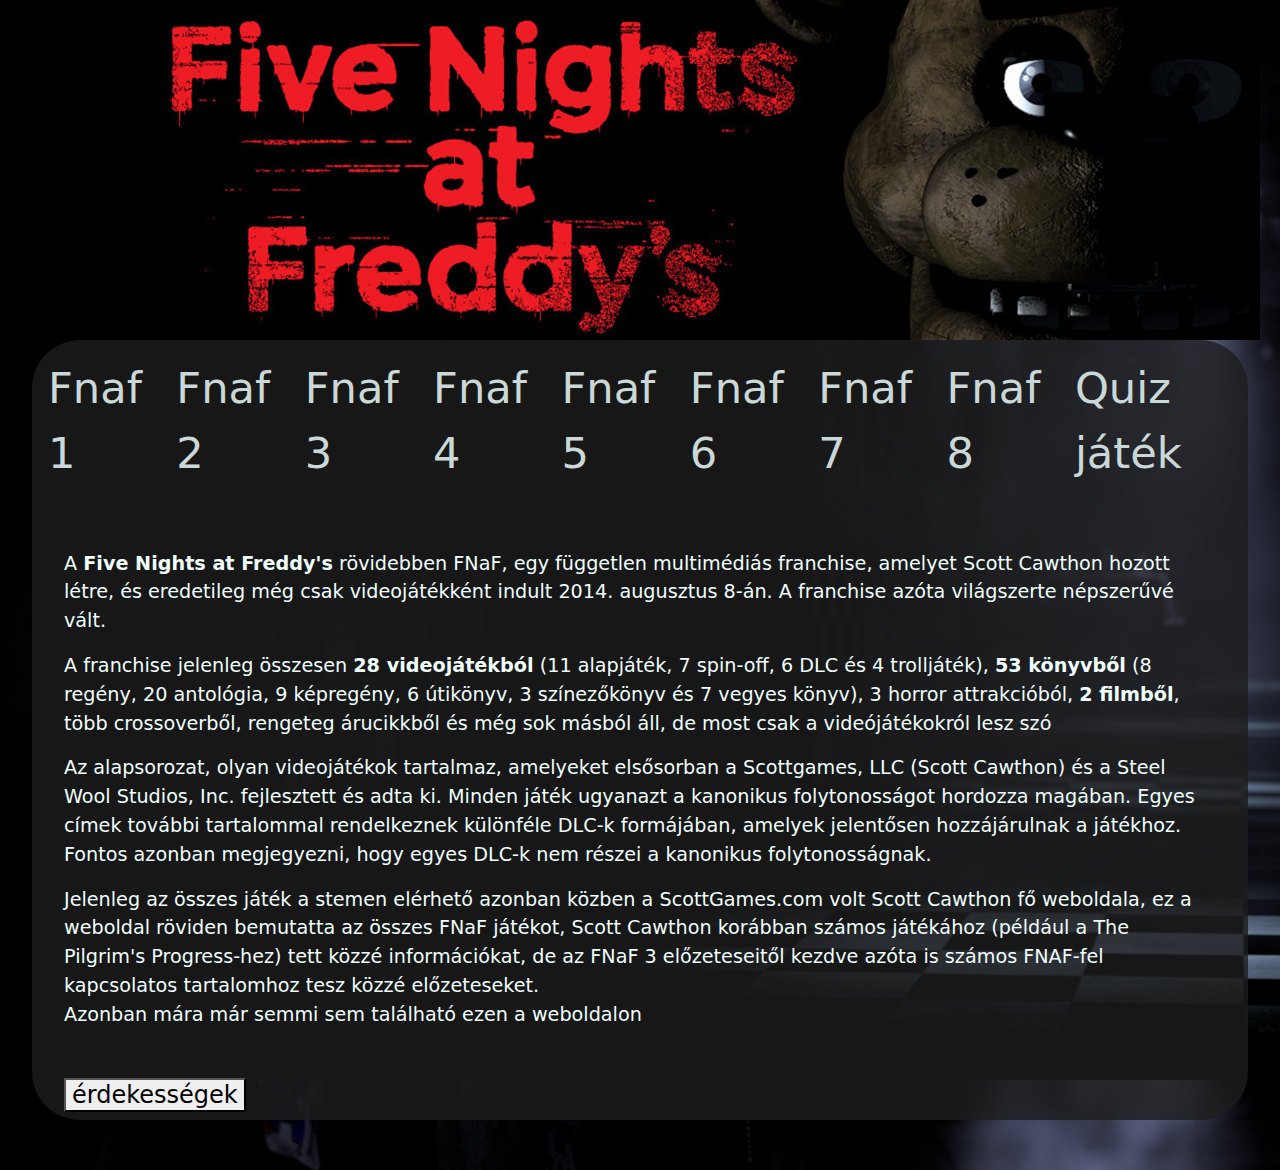
<file: index.html>
<!DOCTYPE html>
<html lang="en">

<head>
    <meta charset="UTF-8">
    <meta name="viewport" content="width=device-width, initial-scale=1.0">
    <title>Five Nights at Freddy's játékok főoldal</title>
    <link href="https://cdn.jsdelivr.net/npm/bootstrap@5.3.3/dist/css/bootstrap.min.css" rel="stylesheet">
    <link rel="stylesheet" href="./style.css">
    <link rel="icon" href="./kepek/icon1.png">
</head>

<body class="telo-hatter">
    <img src="./kepek/fnaf-news_hero_image.jpg" id="fooldal" alt="Five Nights at Freddy's">
    <div class="content telo-meret">
        <nav class="navbar navbar-expand-sm">
            <header class="navbar_center">
                <ul class="navbar-nav">
                    <li class="nav-item">
                        <a class="nav-link" href="fnaf1.html">Fnaf 1</a>
                    </li>
                    <li class="nav-item">
                        <a class="nav-link" href="fnaf2.html">Fnaf 2</a>
                    </li>
                    <li class="nav-item">
                        <a class="nav-link" href="fnaf3.html">Fnaf 3</a>
                    </li>
                    <li class="nav-item">
                        <a class="nav-link" href="fnaf4.html">Fnaf 4</a>
                    </li>
                    <li class="nav-item">
                        <a class="nav-link" href="fnaf5.html">Fnaf 5</a>
                    </li>
                    <li class="nav-item">
                        <a class="nav-link" href="fnaf6.html">Fnaf 6</a>
                    </li>
                    <li class="nav-item">
                        <a class="nav-link" href="fnaf7.html">Fnaf 7</a>
                    </li>
                    <li class="nav-item">
                        <a class="nav-link" href="fnaf8.html">Fnaf 8</a>
                    </li>
                    <li class="nav-item">
                        <a class="nav-link" href="fnaf8.html">Quiz játék</a>
                    </li>
                </ul>
            </header>
        </nav>

        <div class="my-5 telo-meret">

            <p>
                A <b>Five Nights at Freddy's</b> rövidebben FNaF, egy független multimédiás franchise, amelyet
                Scott Cawthon hozott létre, és eredetileg még csak videojátékként indult 2014. augusztus 8-án. A
                franchise azóta világszerte népszerűvé vált.
            </p>
            <p>
                A franchise jelenleg összesen <b>28 videojátékból</b> (11 alapjáték, 7 spin-off, 6 DLC és 4 trolljáték),
                <b>53
                    könyvből</b> (8 regény, 20 antológia, 9 képregény, 6 útikönyv, 3 színezőkönyv és 7 vegyes könyv), 3
                horror
                attrakcióból, <b>2 filmből</b>, több crossoverből, rengeteg árucikkből és még sok másból áll, de most
                csak a
                videójátékokról lesz szó
            </p>
            <p>
                Az alapsorozat, olyan videojátékok tartalmaz, amelyeket elsősorban a Scottgames, LLC (Scott
                Cawthon) és a Steel Wool Studios, Inc. fejlesztett és adta ki. Minden játék ugyanazt a kanonikus
                folytonosságot hordozza magában.
                Egyes címek további tartalommal rendelkeznek különféle DLC-k formájában, amelyek jelentősen
                hozzájárulnak a
                játékhoz. Fontos azonban megjegyezni, hogy egyes DLC-k nem részei a kanonikus folytonosságnak.
            </p>
            <p>
                Jelenleg az összes játék a stemen elérhető azonban közben
                a ScottGames.com volt Scott Cawthon fő weboldala, ez a weboldal röviden
                bemutatta az összes FNaF játékot, Scott Cawthon korábban számos játékához
                (például a The Pilgrim's Progress-hez) tett közzé információkat, de az FNaF 3 előzeteseitől kezdve azóta
                is számos FNAF-fel kapcsolatos tartalomhoz tesz közzé előzeteseket.
                <br>
                Azonban mára már semmi sem található ezen a weboldalon
            </p>
        </div>
        <div>
            <h4><button id="erdekesseg">érdekességek</button></h4>
        </div>
        <div id="szoveg" class="telo-meret" style="display: none;">
            <ul>
                    <li>
                        A névvel ellentétben egyik játéban se töltünk el 5 napot a pizzériában hanem többet(mint pl. az
                        első
                        játékban a 7. éjszaka az utolsó)
                    </li>
                    <li>
                        Eredetileg a karakterek képességei az előzetesekben fel voltak cserélve: mint amikor Bonnie fut
                        a
                        folyosón az előzetesben Foxy helyett
                    </li>
                    <li>
                        Van egy Golden Freddy nevű animatronik amelyiknek a megjelenési esélye 1 a 32,768 minden
                        másodpercben, megjelenése után pedig kifagyasztja a játékodat.
                    </li>
                    <li>Scott Cawton az eredeti játék készítője menet közben fejlesztette a történetet, minden új
                        játékkal
                        adaptálva és bővítve azt, bár voltak alapvető ötletei az első játékból, amelyek a sorozat
                        népszerűségével egyre csak nőttek. Azt állította, hogy nem egy hatalmas, előre megírt sagáról
                        volt
                        szó,
                        hanem egy nagyobb történet egy kis darabjáról, amelyhez később részleteket, karaktereket és
                        olyan
                        koncepciókat is hozzáadott, mint pl. a Sister Location cselekménye.
                    </li>
            </ul>
        </div>
    </div>
    <script>
        const gomb = document.querySelector("#erdekesseg");
        const szoveg = document.querySelector("#szoveg");

        gomb.addEventListener("click", () => {
            szoveg.style.display = "block";
        });
    </script>
</body>

</html>
</file>
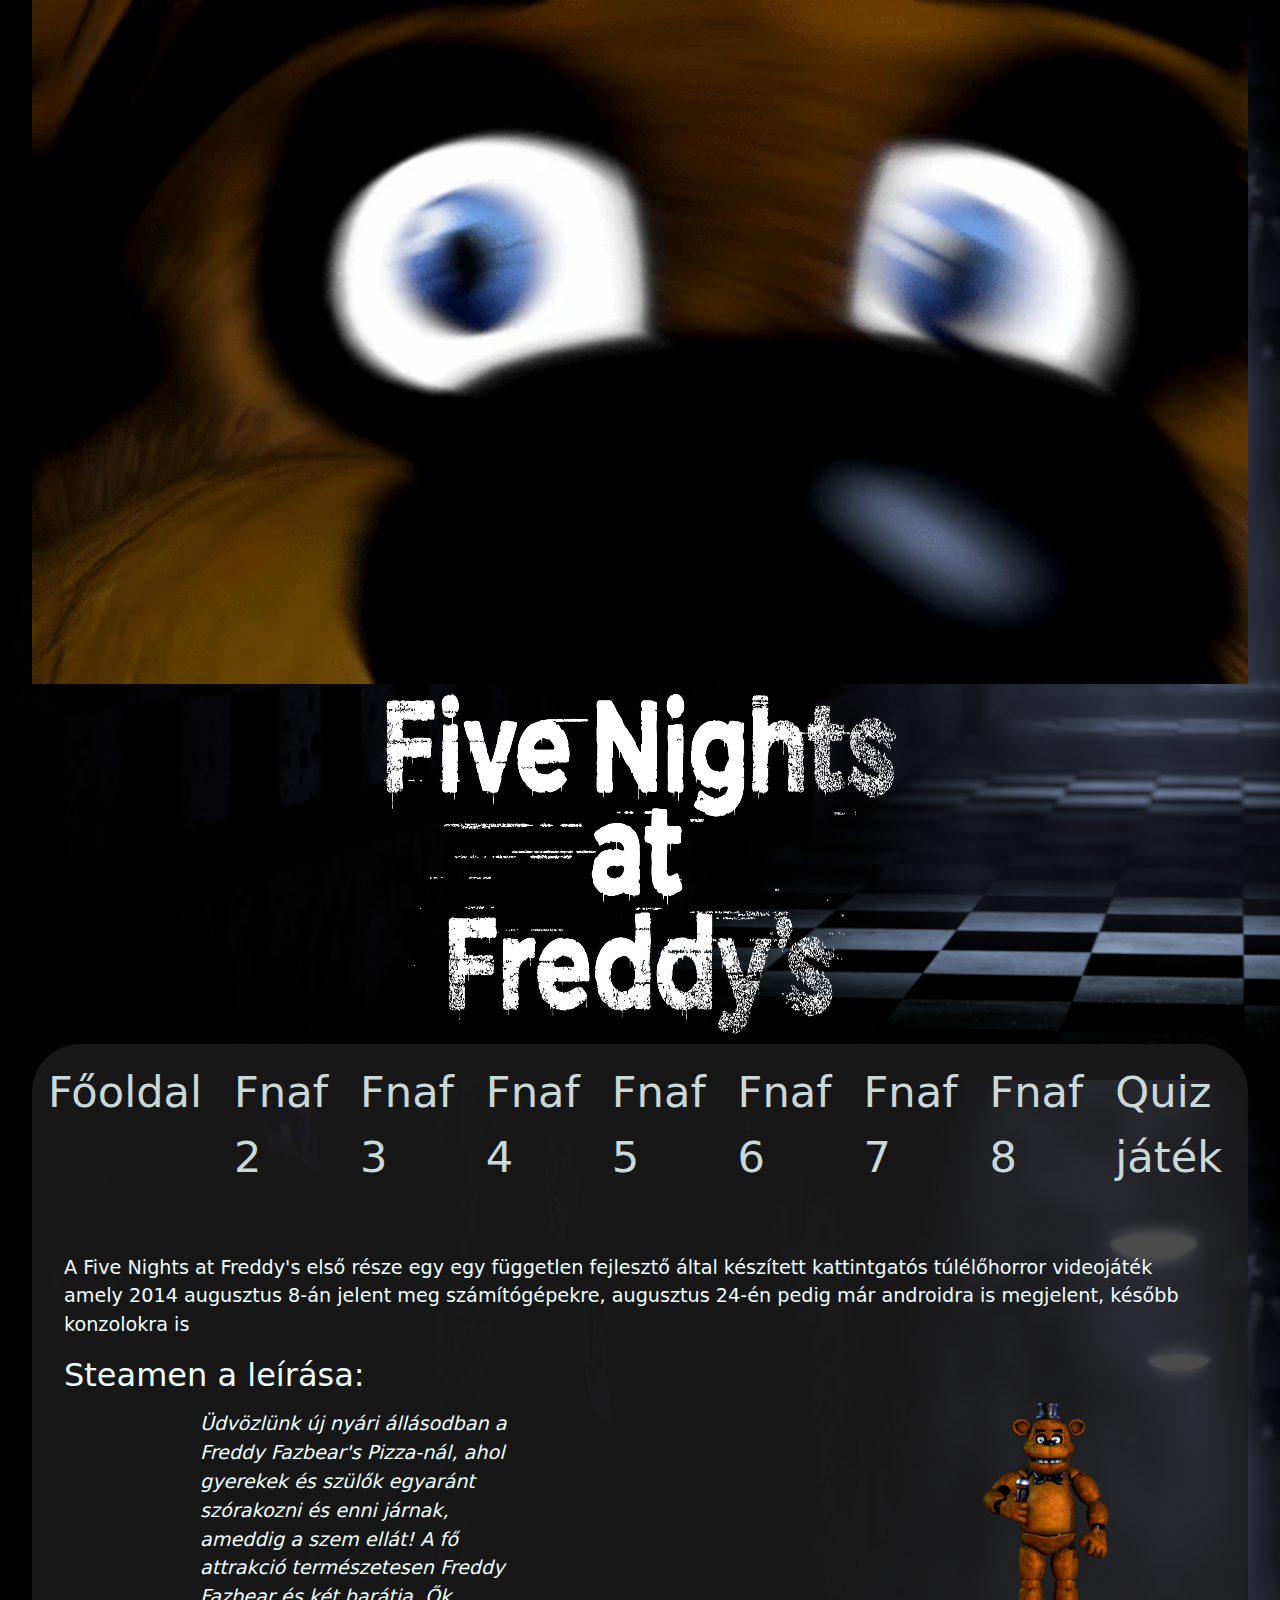
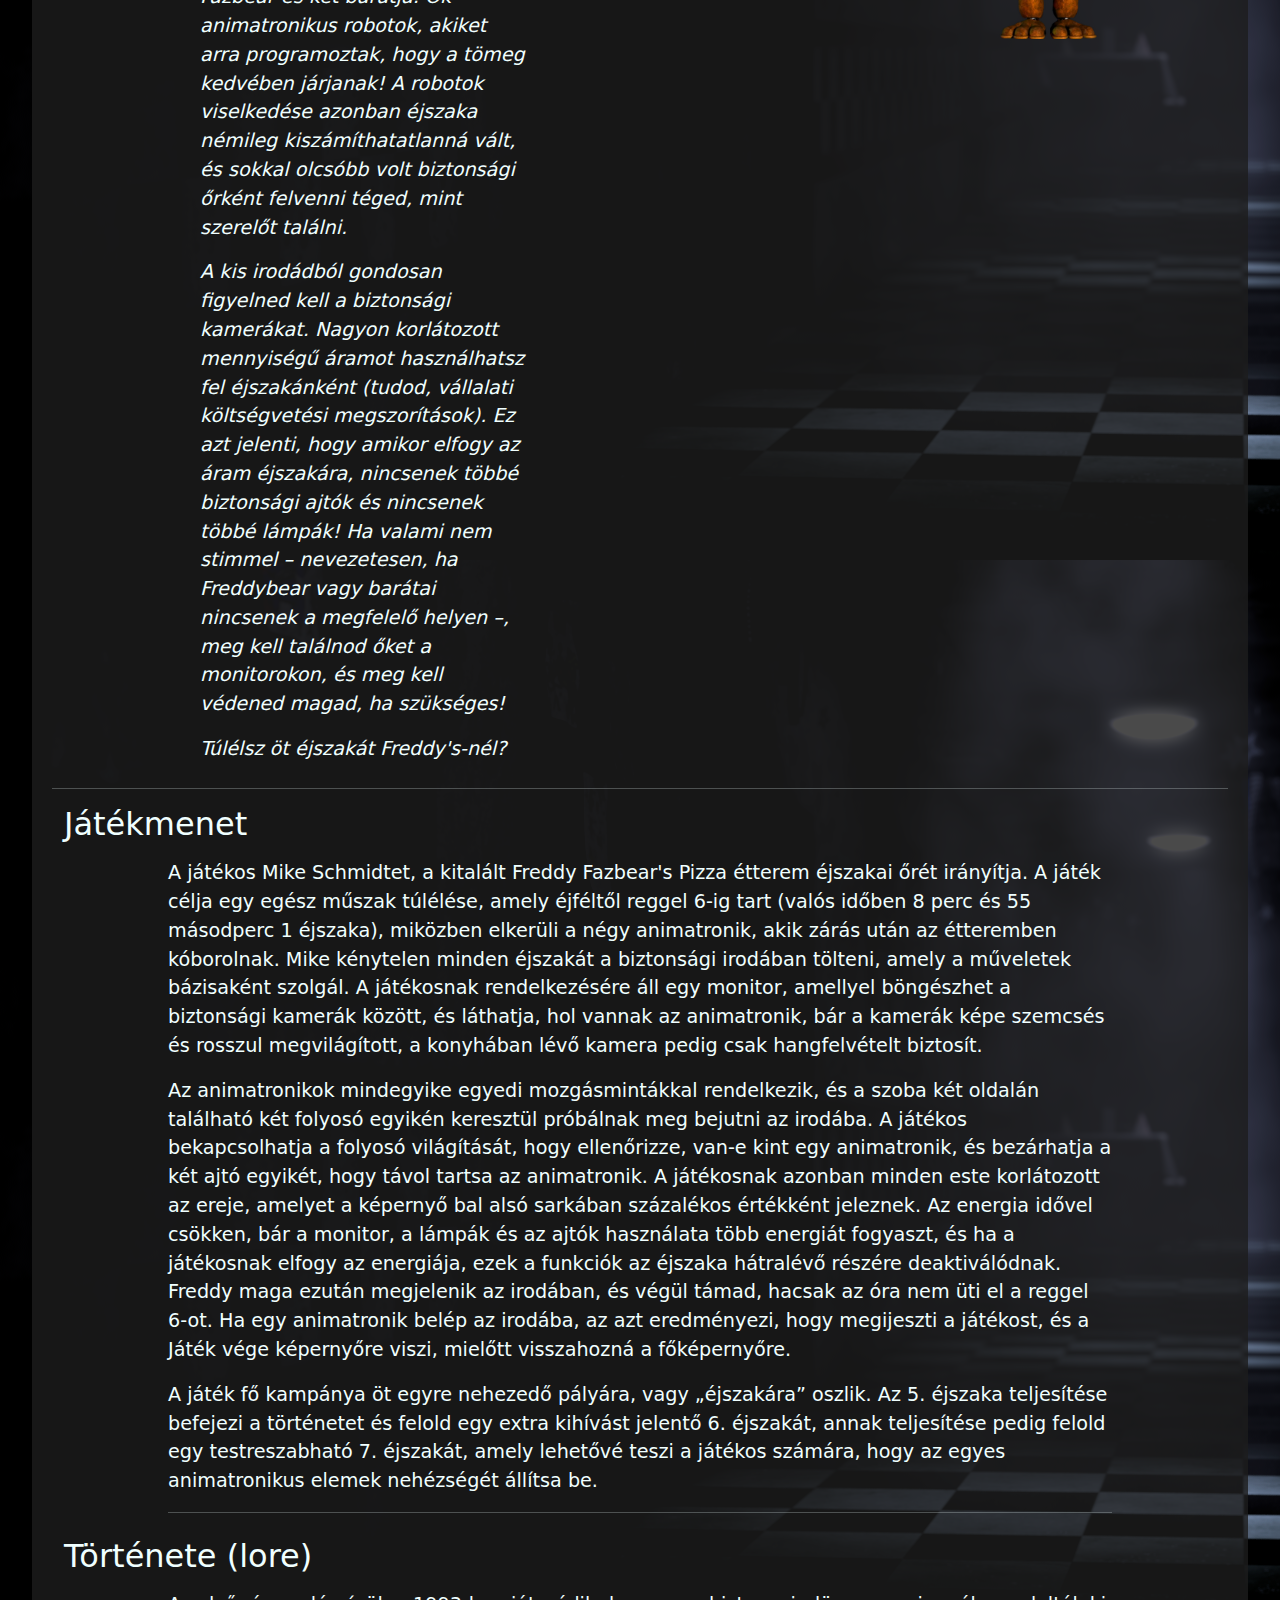
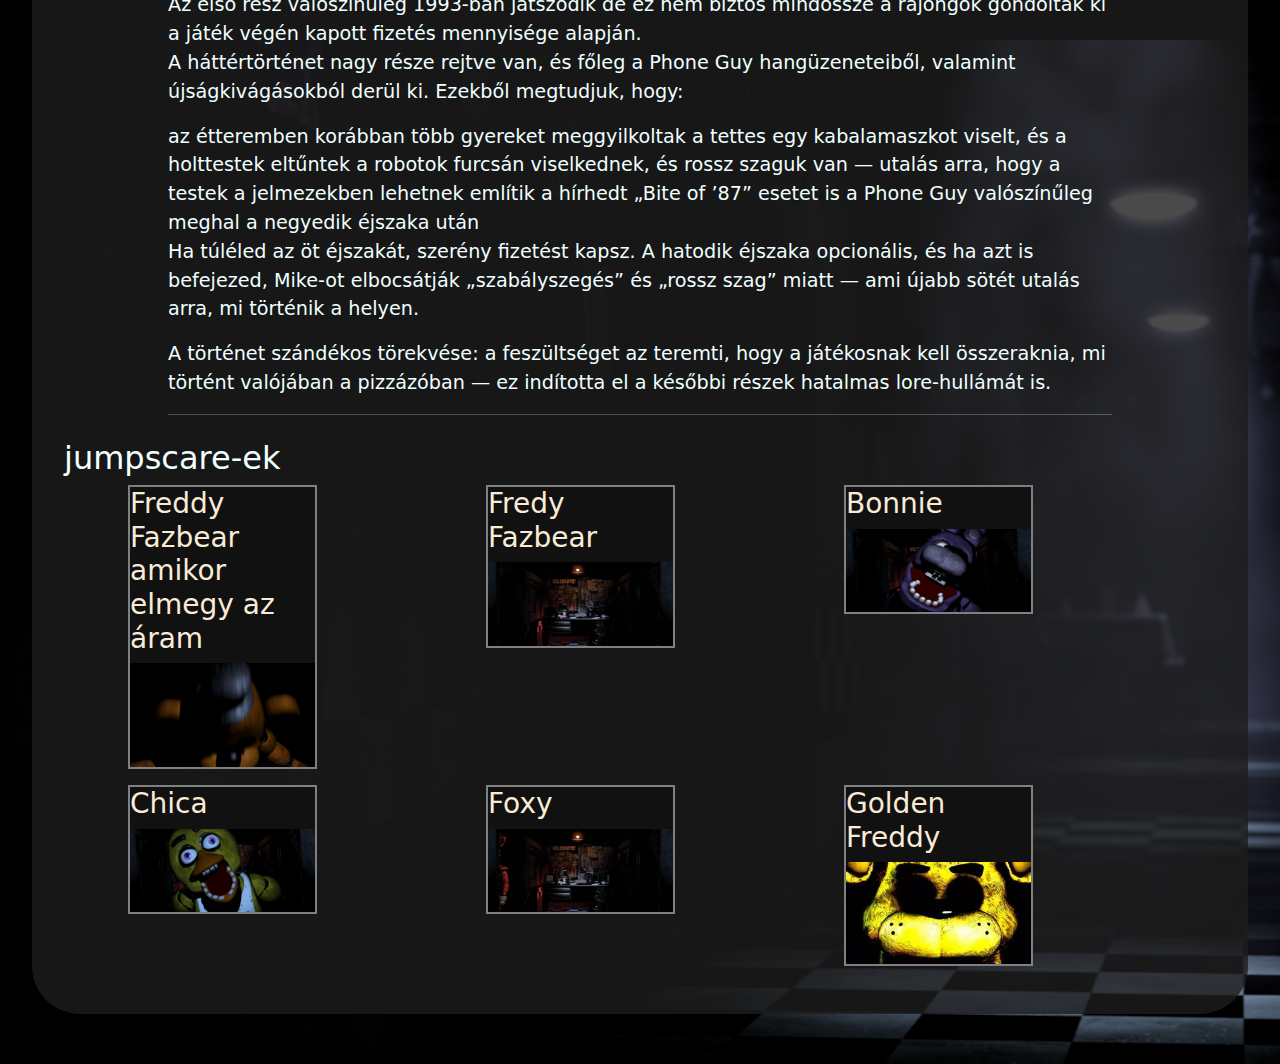
<file: fnaf1.html>
<!DOCTYPE html>
<html lang="en">

<head>
    <meta charset="UTF-8">
    <meta name="viewport" content="width=device-width, initial-scale=1.0">
    <title>Five Nights at Freddy’s</title>
    <link href="https://cdn.jsdelivr.net/npm/bootstrap@5.3.3/dist/css/bootstrap.min.css" rel="stylesheet">
    <link rel="stylesheet" href="./style.css">
    <link rel="icon" href="./kepek/icon_fnaf1.png">
</head>

<body class="telo-hatter">
    <div id="jumpscare">
        <img src="./kepek/Freddy_jumpscare.webp" class="jumpscare" alt="">
    </div>
    <img src="./kepek/fnaf1_logo.webp" id="fnaf1_img" class="telo-focim" alt="Five Nights at Freddy's">
    <div class="content telo-meret">
        <nav class="navbar navbar-expand-sm">
            <header class="navbar_center">
                <ul class="navbar-nav">
                    <li class="nav-item">
                        <a class="nav-link" href="index.html">Főoldal</a>
                    </li>
                    <li class="nav-item">
                        <a class="nav-link" href="fnaf2.html">Fnaf 2</a>
                    </li>
                    <li class="nav-item">
                        <a class="nav-link" href="fnaf3.html">Fnaf 3</a>
                    </li>
                    <li class="nav-item">
                        <a class="nav-link" href="fnaf4.html">Fnaf 4</a>
                    </li>
                    <li class="nav-item">
                        <a class="nav-link" href="fnaf5.html">Fnaf 5</a>
                    </li>
                    <li class="nav-item">
                        <a class="nav-link" href="fnaf6.html">Fnaf 6</a>
                    </li>
                    <li class="nav-item">
                        <a class="nav-link" href="fnaf7.html">Fnaf 7</a>
                    </li>
                    <li class="nav-item">
                        <a class="nav-link" href="fnaf8.html">Fnaf 8</a>
                    </li>
                    <li class="nav-item">
                        <a class="nav-link" href="fnaf8.html">Quiz játék</a>
                    </li>
                </ul>
            </header>
        </nav>
        <div class="my-5 telo-meret">

            <p>
                A Five Nights at Freddy's első része egy egy független fejlesztő által készített kattintgatós
                túlélőhorror videojáték amely 2014 augusztus 8-án jelent meg számítógépekre, augusztus 24-én pedig már
                androidra is megjelent, később konzolokra is
            </p>
            <h2>Steamen a leírása:</h2>
            <div class="row">
                <div class="col-sm-9 col-md-8">
                    <div class="leiras behuzas telo-meret">
                        <p><i>
                                Üdvözlünk új nyári állásodban a Freddy Fazbear's Pizza-nál, ahol gyerekek és szülők
                                egyaránt
                                szórakozni és enni járnak, ameddig a szem ellát! A fő attrakció természetesen Freddy
                                Fazbear
                                és
                                két
                                barátja. Ők animatronikus robotok, akiket arra programoztak, hogy a tömeg kedvében
                                járjanak!
                                A
                                robotok viselkedése azonban éjszaka némileg kiszámíthatatlanná vált, és sokkal olcsóbb
                                volt
                                biztonsági őrként felvenni téged, mint szerelőt találni.
                        </p>
                        <p>
                            A kis irodádból gondosan figyelned kell a biztonsági kamerákat. Nagyon korlátozott
                            mennyiségű
                            áramot
                            használhatsz fel éjszakánként (tudod, vállalati költségvetési megszorítások). Ez azt
                            jelenti,
                            hogy
                            amikor elfogy az áram éjszakára, nincsenek többé biztonsági ajtók és nincsenek többé lámpák!
                            Ha
                            valami nem stimmel – nevezetesen, ha Freddybear vagy barátai nincsenek a megfelelő helyen –,
                            meg
                            kell találnod őket a monitorokon, és meg kell védened magad, ha szükséges!
                        </p>
                        <p>
                            Túlélsz öt éjszakát Freddy's-nél?
                            </i>
                        </p>
                    </div>
                </div>
                <div class="col-md-2 col-sm-10">
                    <img src="./kepek/Freddy_Fazbear.webp" class="kep">
                </div>
                <hr>
            </div>
            <h2>Játékmenet</h2>
            <div class="behuzas telo-meret">
                <p>
                    A játékos Mike Schmidtet, a kitalált Freddy Fazbear's Pizza étterem éjszakai őrét irányítja. A játék
                    célja egy egész műszak túlélése, amely éjféltől reggel 6-ig tart (valós időben 8 perc és 55
                    másodperc 1 éjszaka), miközben
                    elkerüli a négy animatronik, akik zárás után az étteremben kóborolnak. Mike kénytelen
                    minden éjszakát a biztonsági irodában tölteni, amely a műveletek bázisaként szolgál. A játékosnak
                    rendelkezésére áll egy monitor, amellyel böngészhet a biztonsági kamerák között, és láthatja, hol
                    vannak az animatronik, bár a kamerák képe szemcsés és rosszul megvilágított, a konyhában
                    lévő kamera pedig csak hangfelvételt biztosít.
                </p>
                <p>
                    Az animatronikok mindegyike egyedi mozgásmintákkal rendelkezik, és a szoba két oldalán található
                    két folyosó egyikén keresztül próbálnak meg bejutni az irodába. A játékos bekapcsolhatja a folyosó
                    világítását, hogy ellenőrizze, van-e kint egy animatronik, és bezárhatja a két ajtó egyikét, hogy
                    távol tartsa az animatronik. A játékosnak azonban minden este korlátozott az ereje, amelyet a
                    képernyő bal alsó sarkában százalékos értékként jeleznek. Az energia idővel csökken, bár a monitor,
                    a lámpák és az ajtók használata több energiát fogyaszt, és ha a játékosnak elfogy az energiája, ezek
                    a funkciók az éjszaka hátralévő részére deaktiválódnak. Freddy maga ezután megjelenik az irodában,
                    és végül támad, hacsak az óra nem üti el a reggel 6-ot. Ha egy animatronik belép az irodába, az
                    azt eredményezi, hogy megijeszti a játékost, és a Játék vége képernyőre viszi, mielőtt visszahozná a
                    főképernyőre.

                </p>
                <p>
                    A játék fő kampánya öt egyre nehezedő pályára, vagy „éjszakára” oszlik. Az 5. éjszaka teljesítése
                    befejezi a történetet és felold egy extra kihívást jelentő 6. éjszakát, annak teljesítése pedig
                    felold egy testreszabható 7. éjszakát, amely lehetővé teszi a játékos számára, hogy az egyes
                    animatronikus elemek nehézségét állítsa be.
                </p>
                <hr>
            </div>
            <h2>Története (lore)</h2>
            <div class="behuzas telo-meret">
                <p>Az első rész valószínüleg 1993-ban játszódik de ez nem biztos mindössze a rajongók gondolták ki a
                    játék végén kapott fizetés mennyisége alapján.
                    <br>
                    A háttértörténet nagy része rejtve van, és főleg a Phone Guy hangüzeneteiből, valamint
                    újságkivágásokból derül ki. Ezekből megtudjuk, hogy:
                </p>

                az étteremben korábban több gyereket meggyilkoltak

                a tettes egy kabalamaszkot viselt, és a holttestek eltűntek

                a robotok furcsán viselkednek, és rossz szaguk van — utalás arra, hogy a testek a jelmezekben
                lehetnek

                említik a hírhedt „Bite of ’87” esetet is

                a Phone Guy valószínűleg meghal a negyedik éjszaka után
                <p>
                    Ha túléled az öt éjszakát, szerény fizetést kapsz. A hatodik éjszaka opcionális, és ha azt is
                    befejezed, Mike-ot elbocsátják „szabályszegés” és „rossz szag” miatt — ami újabb sötét utalás arra,
                    mi történik a helyen.
                <p>
                    A történet szándékos törekvése: a feszültséget az teremti, hogy a játékosnak kell összeraknia, mi
                    történt valójában a pizzázóban — ez indította el a későbbi részek hatalmas lore-hullámát is.
                </p>
                <hr>
            </div>
            <h2>jumpscare-ek</h2>
            <div class="row">
                <div class="col-md-3 col-sm-10">
                    <div class="videok">
                        <h3>Freddy Fazbear amikor elmegy az áram</h3>
                        <img src="./jumpscarek/Freddy_fnaf1.webp" alt="Freddy jumpscare amikor elmegy az áram."
                            class="video">
                    </div>
                </div>
                <div class="col-md-3 col-sm-10">
                    <div class="videok">
                        <h3>Fredy Fazbear</h3>
                        <img src="./jumpscarek/Freddy_fnaf1.2.webp" class="video" alt="Freddy jumpscare">
                    </div>
                </div>
                <div class="col-md-3 col-sm-10">
                    <div class="videok">
                        <h3>Bonnie</h3>
                        <img src="./jumpscarek/Bonnie_fnaf1.webp" class="video" alt="Bonnie jumpscare">
                    </div>
                </div>
            </div>
            <div class="row my-3">
                <div class="col-md-3 col-sm-10">
                    <div class="videok">
                        <h3>Chica</h3>
                        <img src="./jumpscarek/Chica_fnaf1.webp" class="video" alt="Chica jumpscare.">
                    </div>
                </div>
                <div class="col-md-3 col-sm-10">
                    <div class="videok">
                        <h3>Foxy</h3>
                        <img src="./jumpscarek/Foxy_fnaf1.webp" class="video" alt="Foxy jumpscare">
                    </div>
                </div>
                <div class="col-md-3 col-sm-10">
                    <div class="videok">
                        <h3>Golden Freddy</h3>
                        <img src="./jumpscarek/Golden_Freddy_fnaf1.webp" class="video" alt="Golden Freddy jumpscare">
                    </div>
                </div>
            </div>
        </div>
    </div>
    </div>
    <script>
        setTimeout(function () {
            document.getElementById("jumpscare").style.display = "none";
        }, 2500);
    </script>
</body>

</html>
</file>
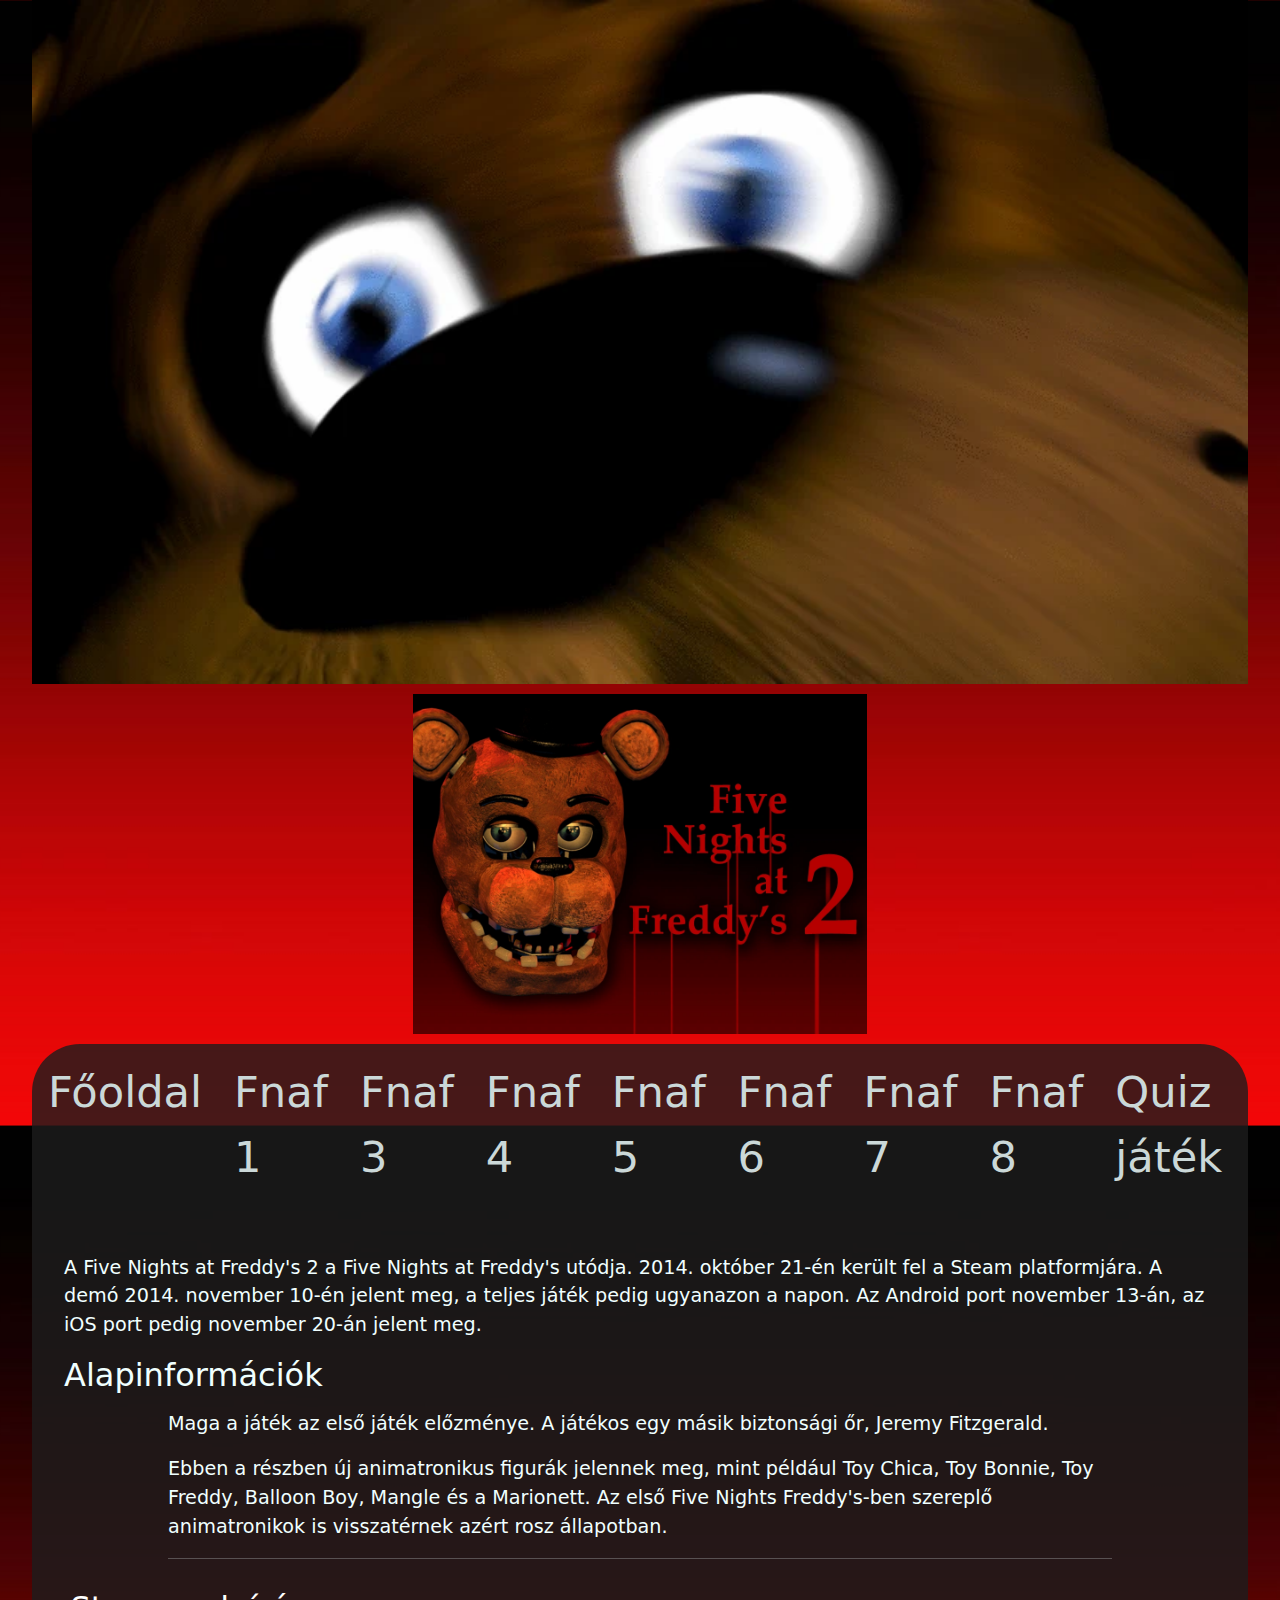
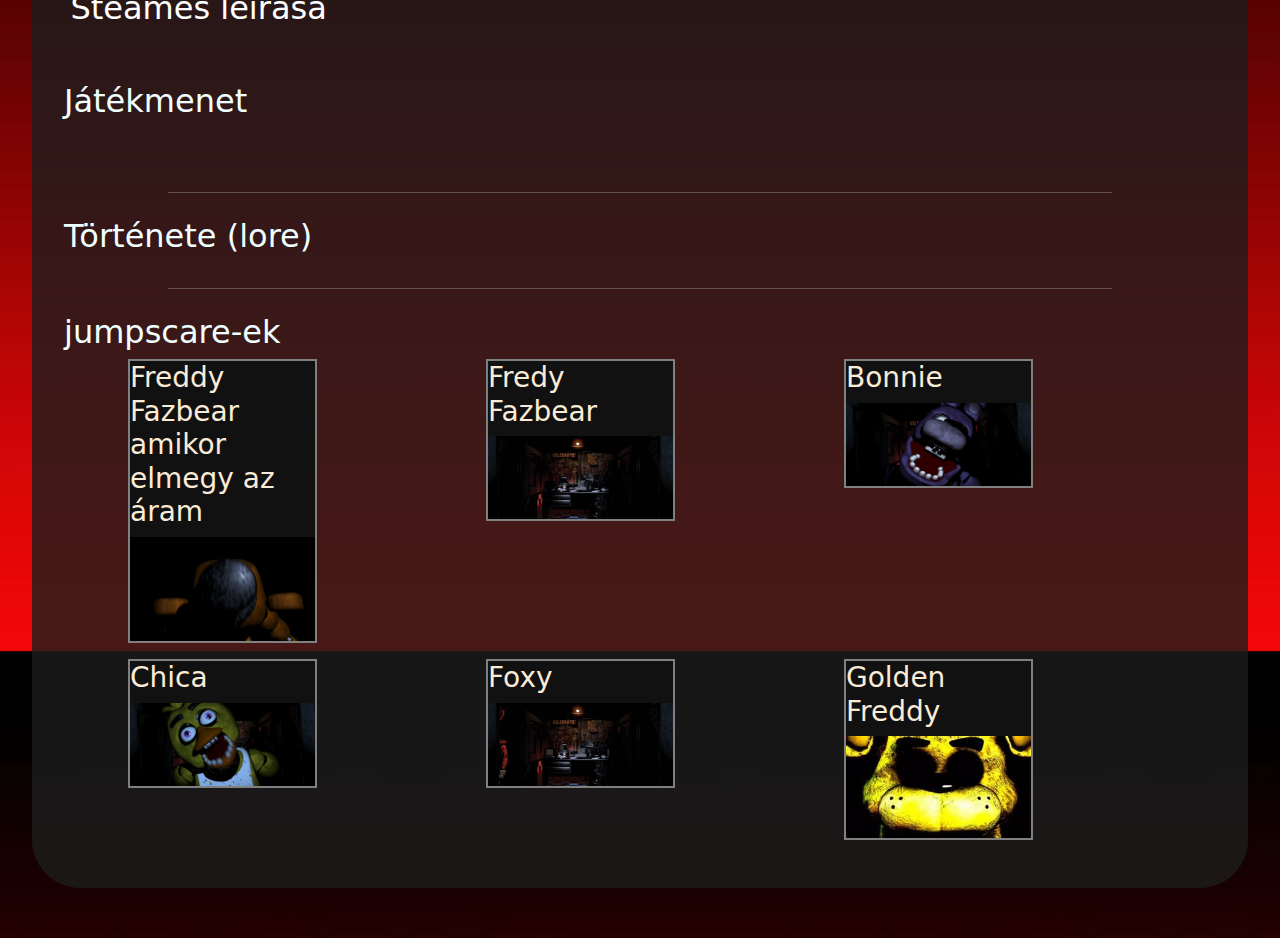
<file: fnaf2.html>
<!DOCTYPE html>
<html lang="en">

<head>
    <meta charset="UTF-8">
    <meta name="viewport" content="width=device-width, initial-scale=1.0">
    <title>Five Nights at Freddy’s 2</title>
    <link href="https://cdn.jsdelivr.net/npm/bootstrap@5.3.3/dist/css/bootstrap.min.css" rel="stylesheet">
    <link rel="stylesheet" href="./style.css">
    <link rel="icon" href="./kepek/fnaf2_icon.webp">
    <style>
        body {
            background-image: url(./kepek/hatter2.jpg);
            background-size: 60%;
        }
    </style>
</head>

<body class="telo-hatter">
    <div id="jumpscare">
        <img src="./kepek/Freddy_jumpscare.webp" class="jumpscare" alt="">
    </div>
    <img src="./kepek/fnaf2banner.png" id="fnaf1_img" class="telo-focim" alt="Five Nights at Freddy's">
    <div class="content telo-meret">
        <nav class="navbar navbar-expand-sm">
            <header class="navbar_center">
                <ul class="navbar-nav">
                    <li class="nav-item">
                        <a class="nav-link" href="index.html">Főoldal</a>
                    </li>
                    <li class="nav-item">
                        <a class="nav-link" href="fnaf1.html">Fnaf 1</a>
                    </li>
                    <li class="nav-item">
                        <a class="nav-link" href="fnaf3.html">Fnaf 3</a>
                    </li>
                    <li class="nav-item">
                        <a class="nav-link" href="fnaf4.html">Fnaf 4</a>
                    </li>
                    <li class="nav-item">
                        <a class="nav-link" href="fnaf5.html">Fnaf 5</a>
                    </li>
                    <li class="nav-item">
                        <a class="nav-link" href="fnaf6.html">Fnaf 6</a>
                    </li>
                    <li class="nav-item">
                        <a class="nav-link" href="fnaf7.html">Fnaf 7</a>
                    </li>
                    <li class="nav-item">
                        <a class="nav-link" href="fnaf8.html">Fnaf 8</a>
                    </li>
                    <li class="nav-item">
                        <a class="nav-link" href="quiz.html">Quiz játék</a>
                    </li>
                </ul>
            </header>
        </nav>
        <div class="my-5 telo-meret">

            <p>
                A Five Nights at Freddy's 2 a Five Nights at Freddy's utódja. 2014. október 21-én került fel a Steam
                platformjára. A demó 2014. november 10-én jelent meg, a teljes játék pedig ugyanazon a napon. Az
                Android port november 13-án, az iOS port pedig november 20-án jelent meg.
            </p>
            <h2>Alapinformációk</h2>
            <div class="behuzas telo-meret">
                <p>
                    Maga a játék az első játék előzménye. A játékos egy másik biztonsági őr, Jeremy Fitzgerald.
                </p>
                <p>
                    Ebben a részben új animatronikus figurák jelennek meg, mint például Toy Chica, Toy Bonnie, Toy
                    Freddy, Balloon Boy, Mangle és a Marionett. Az első Five Nights Freddy's-ben
                    szereplő animatronikok is visszatérnek azért rosz állapotban.
                </p>
                <hr>
            </div>
            <h2><button id="steam-leiras" class="button">Steames leírása</button></h2>
            <div style="display: none;" id="szoveg" class="leiras telo-meret behuzas">
                <p>
                    „Üdvözlünk ismét az új és továbbfejlesztett Freddy Fazbear's Pizzában!”
                </p>
                <p>
                    Az Öt éjszakát Freddy's 2-ben az öregedő animatronikusokhoz új szereplők csatlakoznak.
                </p>
                <p>
                    Gyerekbarátak, a legújabb arcfelismerő technológiával vannak felszerelve, helyi bűnügyi
                    adatbázisokhoz kapcsolódnak, és ígéretet tesznek arra, hogy biztonságos és szórakoztató műsort
                    nyújtanak gyerekeknek és felnőtteknek egyaránt!
                </p>
                <p>
                    Mi rossz történhet?
                </p>
                <p>
                    Az új, éjszaka dolgozó biztonsági őr feladata a kamerák figyelése és annak biztosítása, hogy
                    munkaidő
                    után semmi baj ne történjen. Az előző őr panaszkodott a karakterek bejutására az irodába (azóta
                    áthelyezték nappali műszakba). Tehát, hogy megkönnyítsük a dolgodat, kaptál egy saját üres Freddy
                    Fazbear fejet, amivel becsaphatod az animatronikus karaktereket, hogy hagyjanak békén, ha véletlenül
                    belépnének az irodádba.
                </p>
                <p>
                    Mint mindig, a Fazbear Entertainment nem vállal felelősséget halálesetért vagy testcsonkításért."
                </p>
            </div>
            <h2 class="my-5">Játékmenet</h2>
            <div class="behuzas telo-meret">
                <p>
                </p>
                <hr>
            </div>
            <h2>Története (lore)</h2>
            <div class="behuzas telo-meret">
                <p></p>
                <hr>
            </div>
            <h2>jumpscare-ek</h2>
            <div class="row">
                <div class="col-md-3 col-sm-10">
                    <div class="videok">
                        <h3>Freddy Fazbear amikor elmegy az áram</h3>
                        <img src="./jumpscarek/Freddy_fnaf1.webp" alt="Freddy jumpscare amikor elmegy az áram."
                            class="video">
                    </div>
                </div>
                <div class="col-md-3 col-sm-10">
                    <div class="videok">
                        <h3>Fredy Fazbear</h3>
                        <img src="./jumpscarek/Freddy_fnaf1.2.webp" class="video" alt="Freddy jumpscare">
                    </div>
                </div>
                <div class="col-md-3 col-sm-10">
                    <div class="videok">
                        <h3>Bonnie</h3>
                        <img src="./jumpscarek/Bonnie_fnaf1.webp" class="video" alt="Bonnie jumpscare">
                    </div>
                </div>
            </div>
            <div class="row my-3">
                <div class="col-md-3 col-sm-10">
                    <div class="videok">
                        <h3>Chica</h3>
                        <img src="./jumpscarek/Chica_fnaf1.webp" class="video" alt="Chica jumpscare.">
                    </div>
                </div>
                <div class="col-md-3 col-sm-10">
                    <div class="videok">
                        <h3>Foxy</h3>
                        <img src="./jumpscarek/Foxy_fnaf1.webp" class="video" alt="Foxy jumpscare">
                    </div>
                </div>
                <div class="col-md-3 col-sm-10">
                    <div class="videok">
                        <h3>Golden Freddy</h3>
                        <img src="./jumpscarek/Golden_Freddy_fnaf1.webp" class="video" alt="Golden Freddy jumpscare">
                    </div>
                </div>
            </div>
        </div>
    </div>
    </div>
    <script>
        setTimeout(function () {
            document.getElementById("jumpscare").style.display = "none";
        }, 2500);

        const gomb = document.querySelector("#steam-leiras");
        const szoveg = document.querySelector("#szoveg");

        gomb.addEventListener("click", () => {
            szoveg.style.display = "block";
        });
    </script>
</body>

</html>
</file>
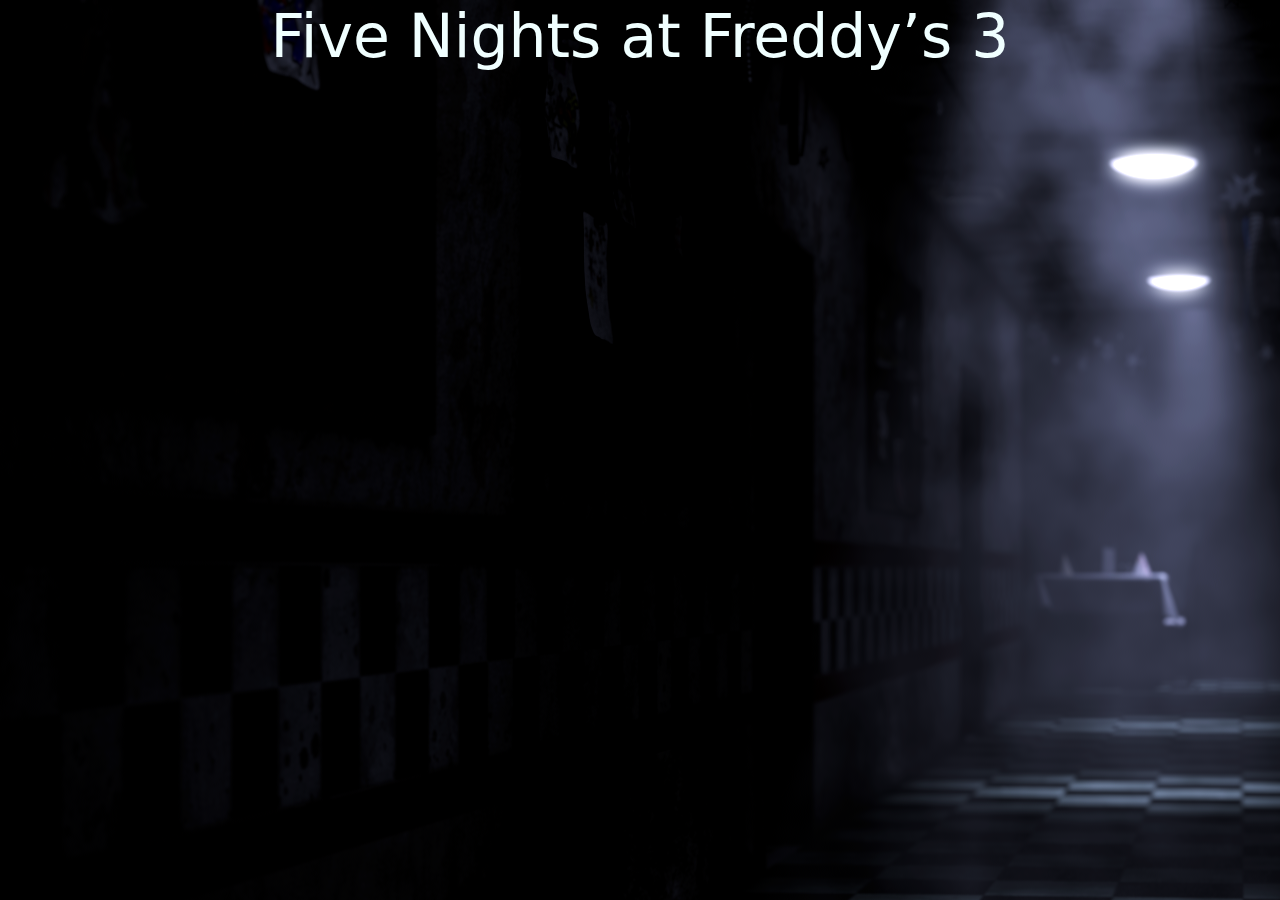
<file: fnaf3.html>
<!DOCTYPE html>
<html lang="en">
<head>
    <meta charset="UTF-8">
    <meta name="viewport" content="width=device-width, initial-scale=1.0">
    <title>Five Nights at Freddys 3</title>
    <link href="https://cdn.jsdelivr.net/npm/bootstrap@5.3.3/dist/css/bootstrap.min.css" rel="stylesheet">
    <link rel="stylesheet" href="./style.css">
</head>
<body>
    <h1>Five Nights at Freddy’s 3</h1>
</body>
</html>
</file>
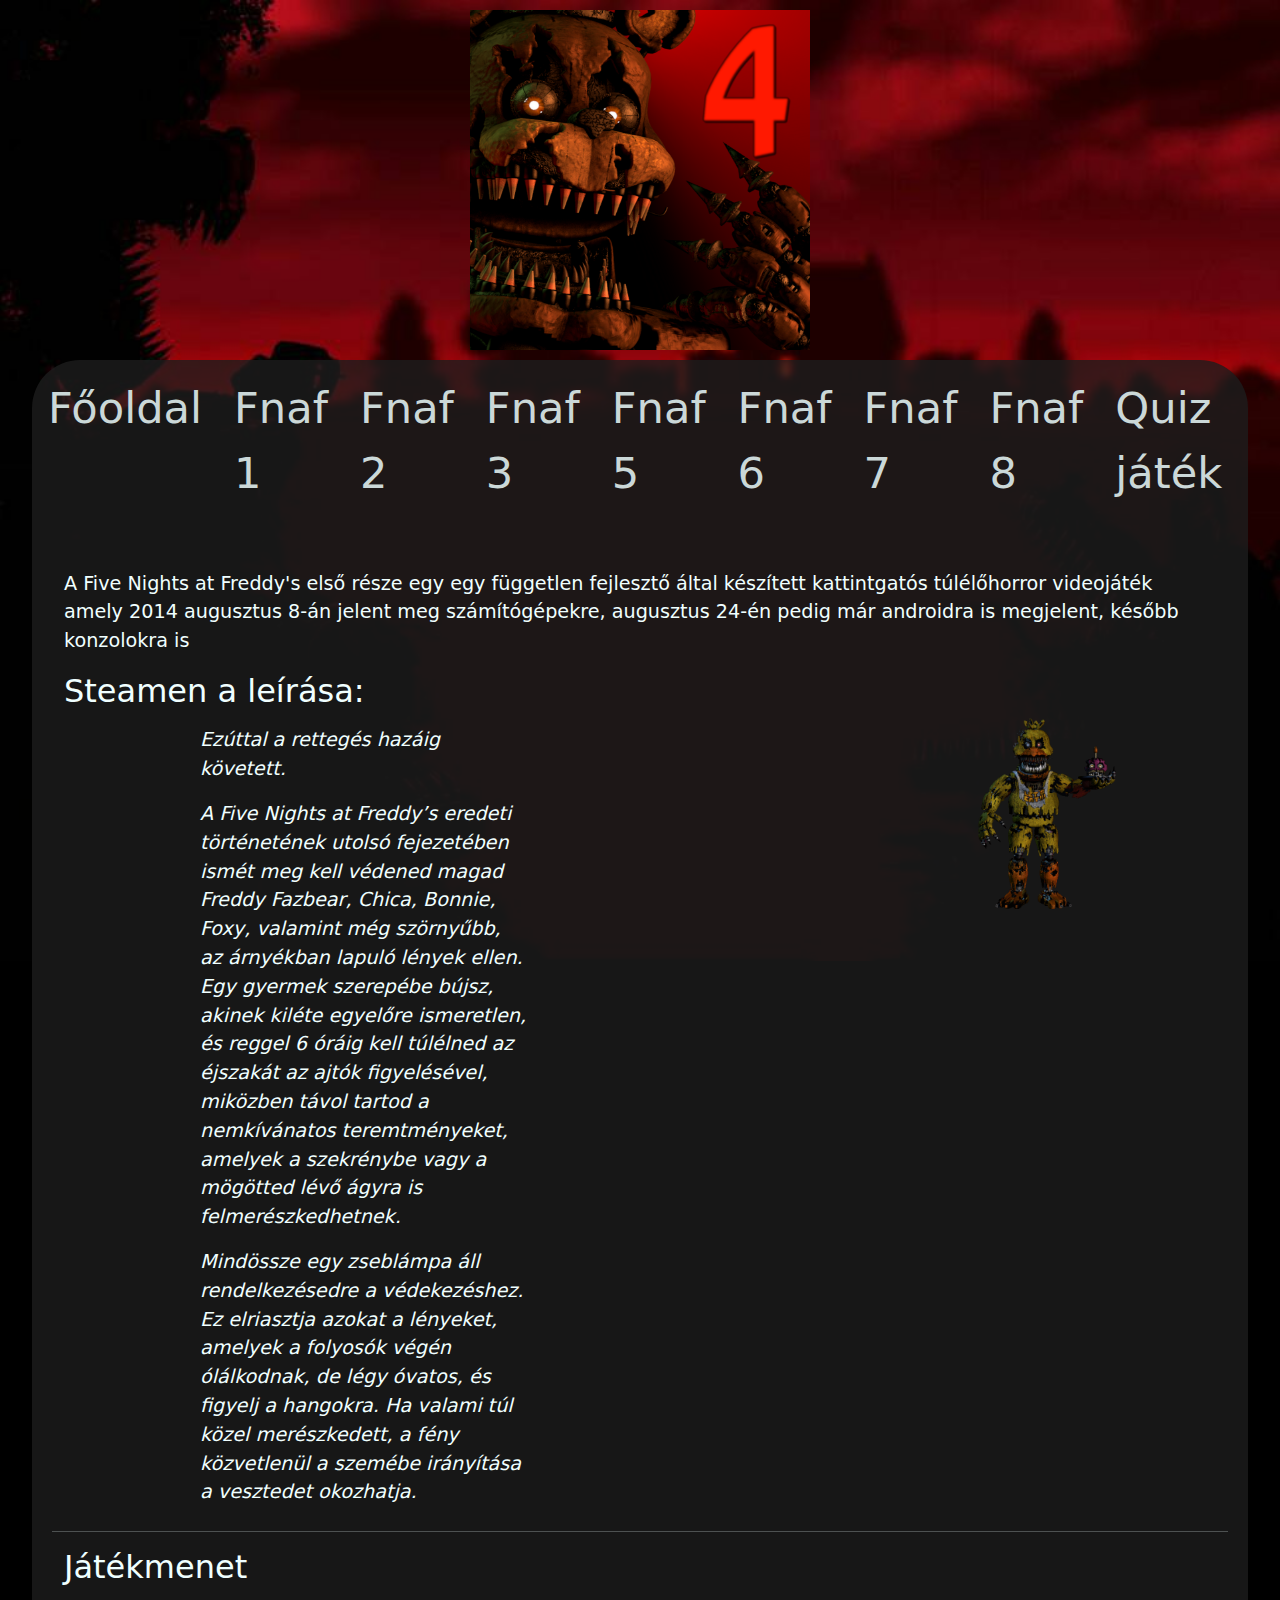
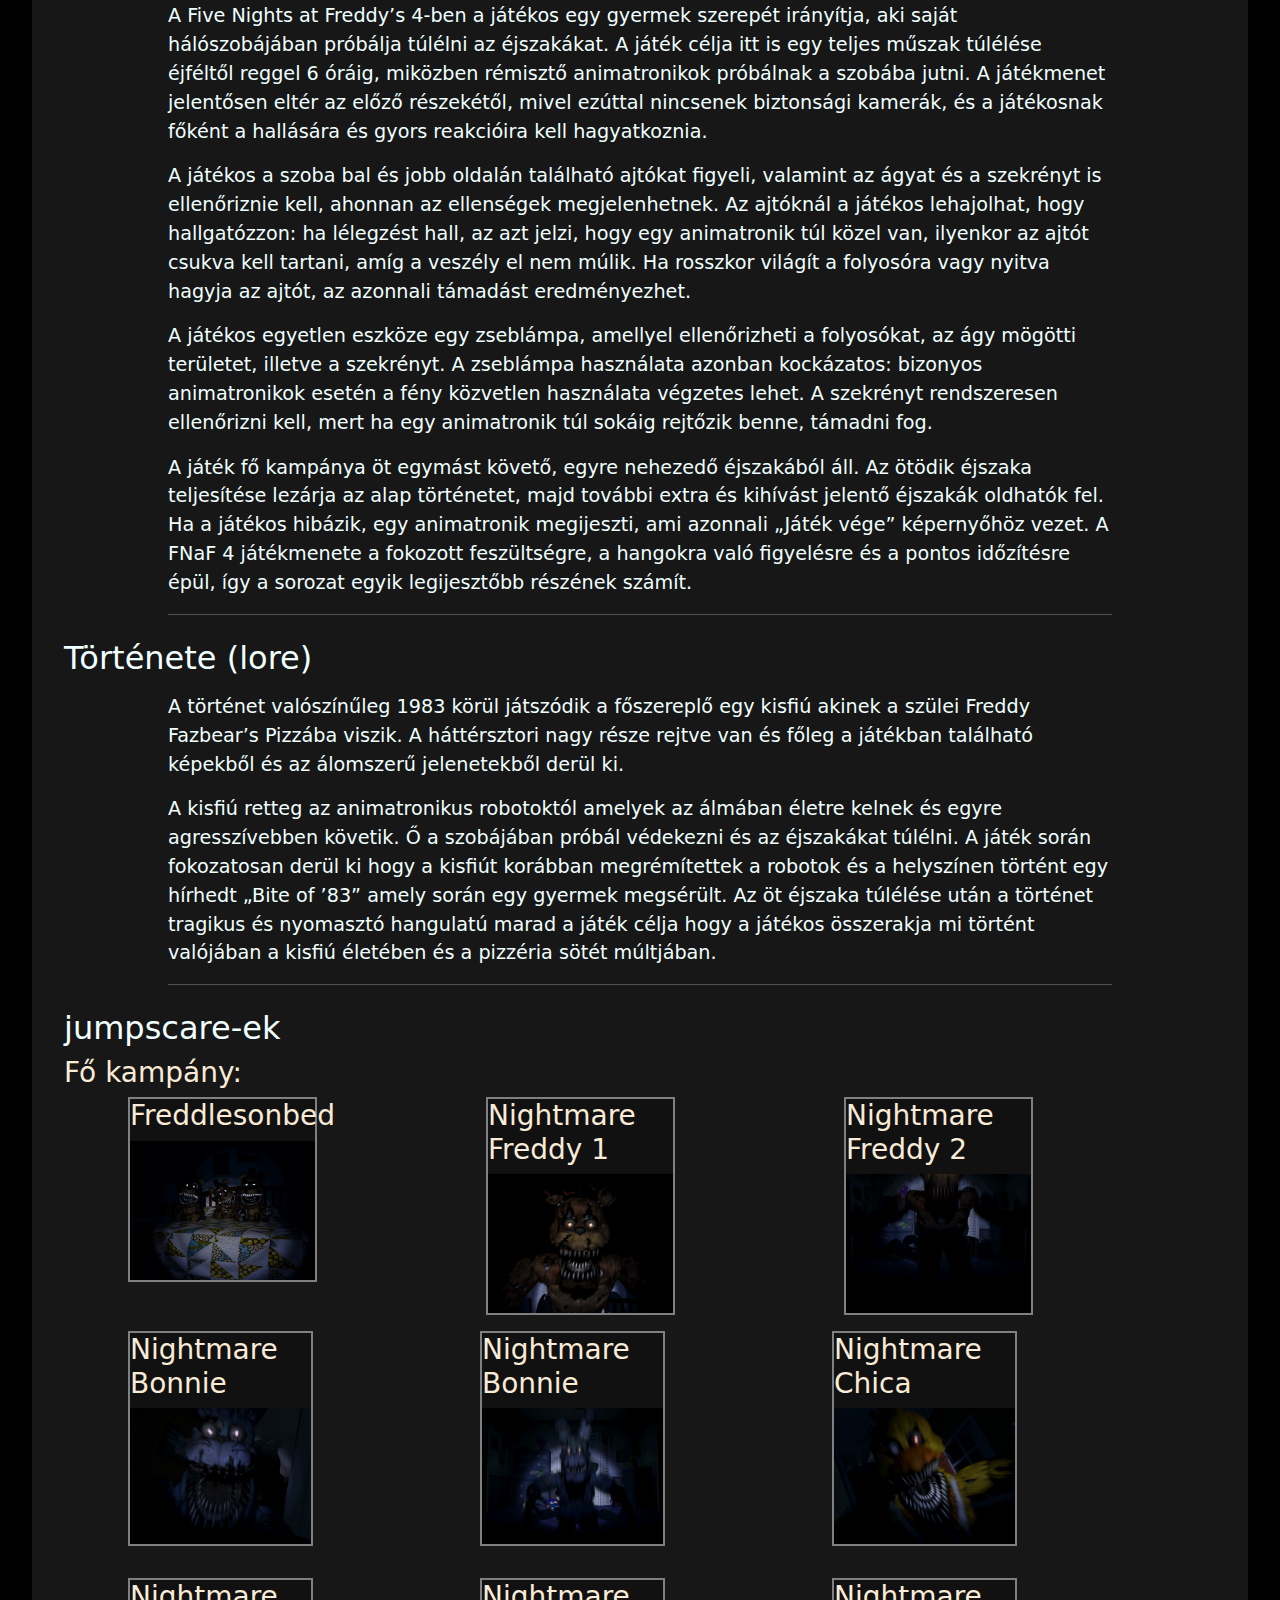
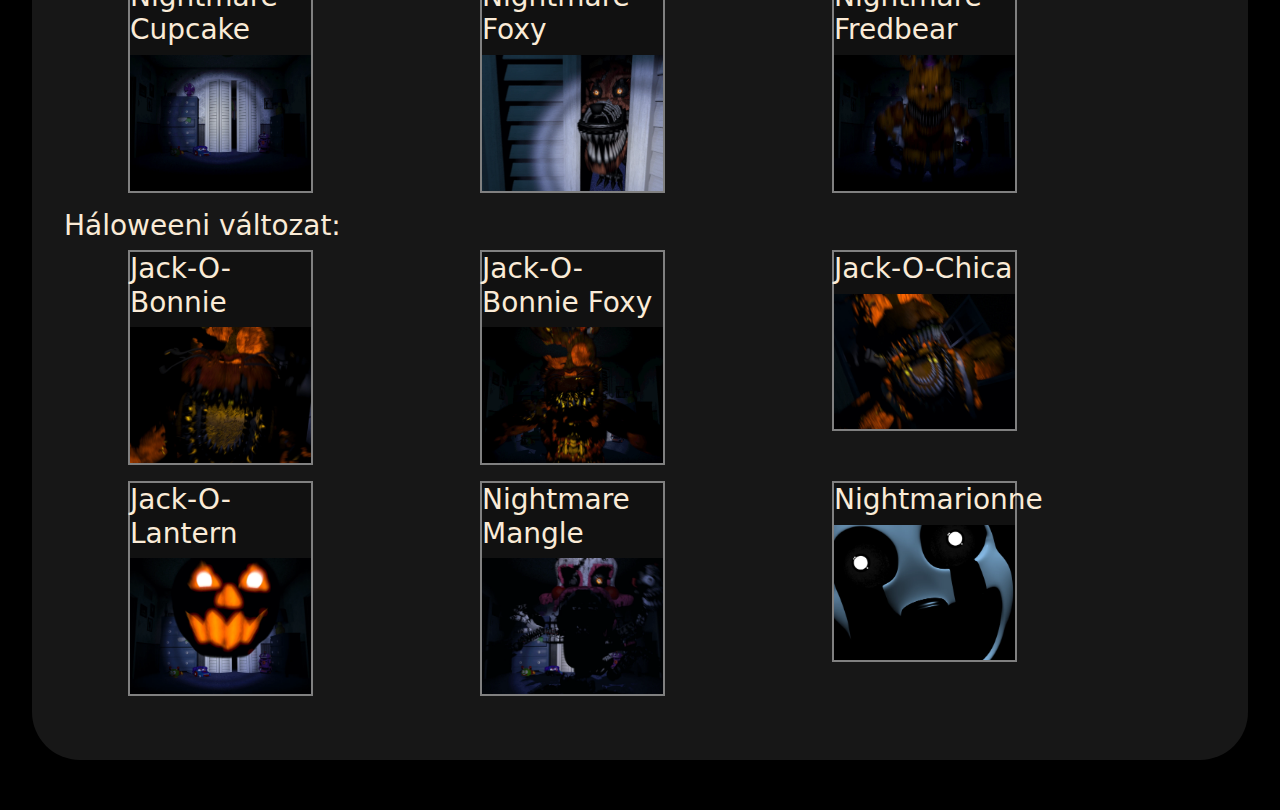
<file: fnaf4.html>
<!DOCTYPE html>
<html lang="en">
<head>
    <meta charset="UTF-8">
    <meta name="viewport" content="width=device-width, initial-scale=1.0">
    <title>Five Nights at Freddys 4</title>
    <link href="https://cdn.jsdelivr.net/npm/bootstrap@5.3.3/dist/css/bootstrap.min.css" rel="stylesheet">
    <link rel="stylesheet" href="./style.css">
    <link rel="icon" href="./kepek/fnaf4_icon.webp">
    <style>
    body {
            background-image: url(./kepek/fnaf4_hatér.jpg);
            background-size: contain;
            background-repeat: no-repeat;
        }
    </style>
</head>
<body class="telo-hatter">
    <img src="./kepek/fnaf4banner.png" id="fnaf1_img" class="telo-focim" alt="Five Nights at Freddy's 4" width="400" height="auto">
    <div class="content telo-meret">
        <nav class="navbar navbar-expand-sm">
            <header class="navbar_center">
                <ul class="navbar-nav">
                    <li class="nav-item">
                        <a class="nav-link" href="index.html">Főoldal</a>
                    </li>
                    <li class="nav-item">
                        <a class="nav-link" href="fnaf1.html">Fnaf 1</a>
                    </li>
                    <li class="nav-item">
                        <a class="nav-link" href="fnaf2.html">Fnaf 2</a>
                    </li>
                    <li class="nav-item">
                        <a class="nav-link" href="fnaf3.html">Fnaf 3</a>
                    </li>
                    <li class="nav-item">
                        <a class="nav-link" href="fnaf5.html">Fnaf 5</a>
                    </li>
                    <li class="nav-item">
                        <a class="nav-link" href="fnaf6.html">Fnaf 6</a>
                    </li>
                    <li class="nav-item">
                        <a class="nav-link" href="fnaf7.html">Fnaf 7</a>
                    </li>
                    <li class="nav-item">
                        <a class="nav-link" href="fnaf8.html">Fnaf 8</a>
                    </li>
                    <li class="nav-item">
                        <a class="nav-link" href="./quiz.html">Quiz játék</a>
                    </li>
                </ul>
            </header>
        </nav>
        <div class="my-5 telo-meret">

            <p>
                A Five Nights at Freddy's első része egy egy független fejlesztő által készített kattintgatós
                túlélőhorror videojáték amely 2014 augusztus 8-án jelent meg számítógépekre, augusztus 24-én pedig már
                androidra is megjelent, később konzolokra is
            </p>
            <h2>Steamen a leírása:</h2>
            <div class="row">
                <div class="col-sm-9 col-md-8">
                    <div class="leiras behuzas telo-meret">
                        <p><i>
                            
                            Ezúttal a rettegés hazáig követett.
                        </p>
                        <p>
                            A Five Nights at Freddy’s eredeti történetének utolsó fejezetében ismét meg kell védened magad Freddy Fazbear, Chica, Bonnie, Foxy, valamint még szörnyűbb,
                             az árnyékban lapuló lények ellen. Egy gyermek szerepébe bújsz, akinek kiléte egyelőre ismeretlen, és reggel 6 óráig kell túlélned az éjszakát az ajtók figyelésével,
                             miközben távol tartod a nemkívánatos teremtményeket,
                             amelyek a szekrénybe vagy a mögötted lévő ágyra is felmerészkedhetnek.
                        </p>
                        <p>
                            Mindössze egy zseblámpa áll rendelkezésedre a védekezéshez. Ez elriasztja azokat a lényeket, amelyek a folyosók végén ólálkodnak,
                             de légy óvatos, és figyelj a hangokra. Ha valami túl közel merészkedett, a fény közvetlenül a szemébe irányítása a vesztedet okozhatja.
                           </i> 
                        </p>
                     </div>
                </div>
                <div class="col-md-2 col-sm-10">
                    <img src="./kepek/pngaaa.com-8428611.png" class="kep">
                </div>
                <hr>
            </div>
            <h2>Játékmenet</h2>
            <div class="behuzas telo-meret">
                <p>
                    A Five Nights at Freddy’s 4-ben a játékos egy gyermek szerepét irányítja, aki saját hálószobájában próbálja túlélni az éjszakákat.
                     A játék célja itt is egy teljes műszak túlélése éjféltől reggel 6 óráig, miközben rémisztő animatronikok próbálnak a szobába jutni.
                      A játékmenet jelentősen eltér az előző részekétől, mivel ezúttal nincsenek biztonsági kamerák,
                     és a játékosnak főként a hallására és gyors reakcióira kell hagyatkoznia.
                </p>
                <p>
                    A játékos a szoba bal és jobb oldalán található ajtókat figyeli, valamint az ágyat és a szekrényt is ellenőriznie kell, ahonnan az ellenségek megjelenhetnek.
                     Az ajtóknál a játékos lehajolhat, hogy hallgatózzon: ha lélegzést hall, az azt jelzi, hogy egy animatronik túl közel van, 
                     ilyenkor az ajtót csukva kell tartani, amíg a veszély el nem múlik.
                     Ha rosszkor világít a folyosóra vagy nyitva hagyja az ajtót, az azonnali támadást eredményezhet.

                </p>
                <p>
                    A játékos egyetlen eszköze egy zseblámpa, amellyel ellenőrizheti a folyosókat, az ágy mögötti területet, illetve a szekrényt. 
                    A zseblámpa használata azonban kockázatos: bizonyos animatronikok esetén a fény közvetlen használata végzetes lehet. A szekrényt rendszeresen ellenőrizni kell, 
                    mert ha egy animatronik túl sokáig rejtőzik benne, támadni fog.
                </p>
                <p>
                    A játék fő kampánya öt egymást követő, egyre nehezedő éjszakából áll. Az ötödik éjszaka teljesítése lezárja az alap történetet, 
                    majd további extra és kihívást jelentő éjszakák oldhatók fel. 
                    Ha a játékos hibázik, egy animatronik megijeszti, ami azonnali „Játék vége” képernyőhöz vezet. 
                    A FNaF 4 játékmenete a fokozott feszültségre, a hangokra való figyelésre és a pontos időzítésre épül, így a sorozat egyik legijesztőbb részének számít.
                </p>
                <hr>
            </div>
            <h2>Története (lore)</h2>
            <div class="behuzas telo-meret">
                <p>
                    A történet valószínűleg 1983 körül játszódik a főszereplő egy kisfiú akinek a szülei Freddy Fazbear’s Pizzába viszik. 
                    A háttérsztori nagy része rejtve van és főleg a játékban található képekből és az álomszerű jelenetekből derül ki.
                </p>
                <p>
                    A kisfiú retteg az animatronikus robotoktól amelyek az álmában életre kelnek és egyre agresszívebben követik. 
                    Ő a szobájában próbál védekezni és az éjszakákat túlélni. A játék során fokozatosan derül ki hogy a kisfiút korábban megrémítettek a robotok és a helyszínen történt egy hírhedt „Bite of ’83” amely során egy gyermek megsérült. 
                    Az öt éjszaka túlélése után a történet tragikus és nyomasztó hangulatú marad a játék célja hogy a játékos összerakja mi történt valójában a kisfiú életében és a pizzéria sötét múltjában.
                </p>
                <hr>
            </div>
            <h2>jumpscare-ek</h2>
            <h3>Fő kampány:</h3>
            <div class="row">
                <div class="col-md-3 col-sm-10">
                    <div class="videok">
                        <h3>Freddlesonbed</h3>
                        <img src="./jumpscarek/Fnaf4_freddlesonbed.webp" class="video" alt="Freddlesonbed jumpscare.">
                    </div>
                </div>
                <div class="col-md-3 col-sm-10">
                    <div class="videok">
                        <h3>Nightmare Freddy 1</h3>
                        <img src="./jumpscarek/Fnaf4_jumpscare_freddyonbed.webp" class="video" alt="Nightmare Freddy jumpscare.">
                    </div>
                </div>
                <div class="col-md-3 col-sm-10">
                    <div class="videok">
                        <h3>Nightmare Freddy 2</h3>
                        <img src="./jumpscarek/Fnaf4_jumpscare_freddyinroom.webp" class="video" alt="Nightmare Freddy jumpscare.">
                    </div>
                </div>
            <div class="row my-3">
                <div class="col-md-3 col-sm-10">
                    <div class="videok">
                        <h3>Nightmare Bonnie</h3>
                        <img src="./jumpscarek/Fnaf4_jumpscare_bonnieindoorway.webp" class="video" alt="Nightmare Bonnie jumpscare.">
                    </div>
                </div>
                <div class="col-md-3 col-sm-10">
                    <div class="videok">
                        <h3>Nightmare Bonnie</h3>
                        <img src="./jumpscarek/Fnaf4_jumpscare_bonnieinroom.webp" class="video" alt="Nightmare Bonnie jumpscare.">
                    </div>
                </div>
                <div class="col-md-3 col-sm-10">
                    <div class="videok">
                        <h3>Nightmare Chica</h3>
                        <img src="./jumpscarek/Fnaf4_jumpscare_chicaindoorway.webp" class="video" alt="Nightmare Chica jumpscare.">
                    </div>
                </div>
            </div>
            <div class="row my-3">
                <div class="col-md-3 col-sm-10">
                    <div class="videok">
                        <h3>Nightmare Cupcake</h3>
                        <img src="./jumpscarek/Fnaf4_jumpscare_cupcakeinroom.webp" class="video" alt="Nightmare Cupcake jumpscare.">
                    </div>
                </div>
                <div class="col-md-3 col-sm-10">
                    <div class="videok">
                        <h3>Nightmare Foxy</h3>
                        <img src="./jumpscarek/Nightmarefoxy_bite.webp" class="video" alt="Nightmare Foxy  jumpscare.">
                    </div>
                </div>
                <div class="col-md-3 col-sm-10">
                    <div class="videok">
                        <h3>Nightmare Fredbear</h3>
                        <img src="./jumpscarek/Fnaf4_jumpscare_fredbearinroom.webp" class="video" alt="Nightmare's jumpscare.">
                    </div>
                </div>
            </div>
            <h3>Háloweeni változat:</h3>
            <div class="row">
                <div class="col-md-3 col-sm-10">
                    <div class="videok">
                        <h3>Jack-O-Bonnie</h3>
                        <img src="./jumpscarek/Jack-o-bonnie_scare.webp" class="video" alt="Jack-O-Bonnie jumpscare.">
                    </div>
                </div>
                <div class="col-md-3 col-sm-10">
                    <div class="videok">
                        <h3>Jack-O-Bonnie Foxy</h3>
                        <img src="./jumpscarek/Jack-O-Bonnie.webp" class="video" alt="Jack-O-Bonnie jumpscare.">
                    </div>
                </div>
                <div class="col-md-3 col-sm-10">
                    <div class="videok">
                        <h3>Jack-O-Chica</h3>
                        <img src="./jumpscarek/Jack-o-chica_scare.webp" class="video" alt="Jack-O-Chica jumpscare.">
                    </div>
                </div>
            </div>
            <div class="row my-3">
                <div class="col-md-3 col-sm-10">
                    <div class="videok">
                        <h3>Jack-O-Lantern</h3>
                        <img src="./jumpscarek/Pumpkin_scare.webp" class="video" alt="Jack-O-Lantern jumpscare.">
                    </div>
                </div>
                <div class="col-md-3 col-sm-10">
                    <div class="videok">
                        <h3>Nightmare Mangle</h3>
                        <img src="./jumpscarek/Nightmare_Mangle_Jumpscare.webp" class="video" alt="Nightmare Mangle  jumpscare.">
                    </div>
                </div>
                <div class="col-md-3 col-sm-10">
                    <div class="videok">
                        <h3>Nightmarionne</h3>
                        <img src="./jumpscarek/NightmarionneJumpscare.webp" class="video" alt="Nightmarionne jumpscare.">
                    </div>
                </div>
            </div>
    </div>
    </div>
</body>
</html>
</file>
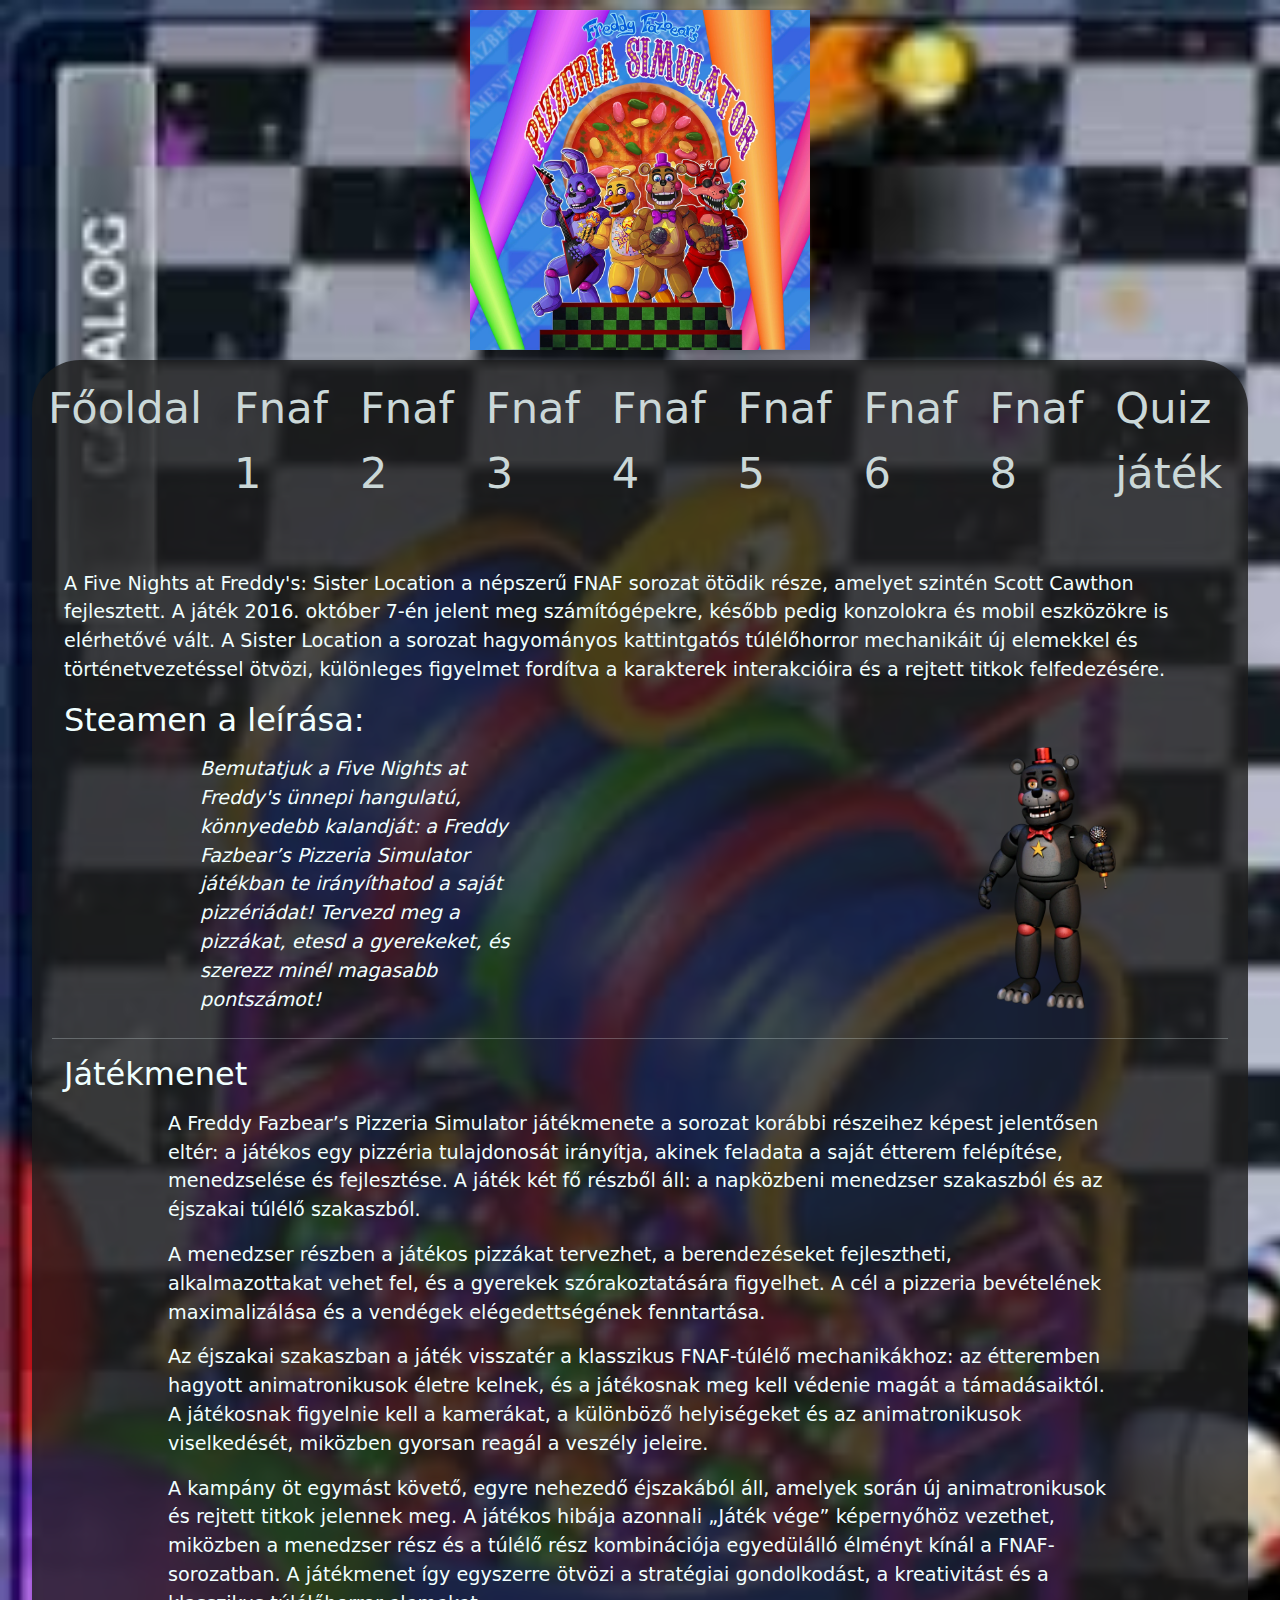
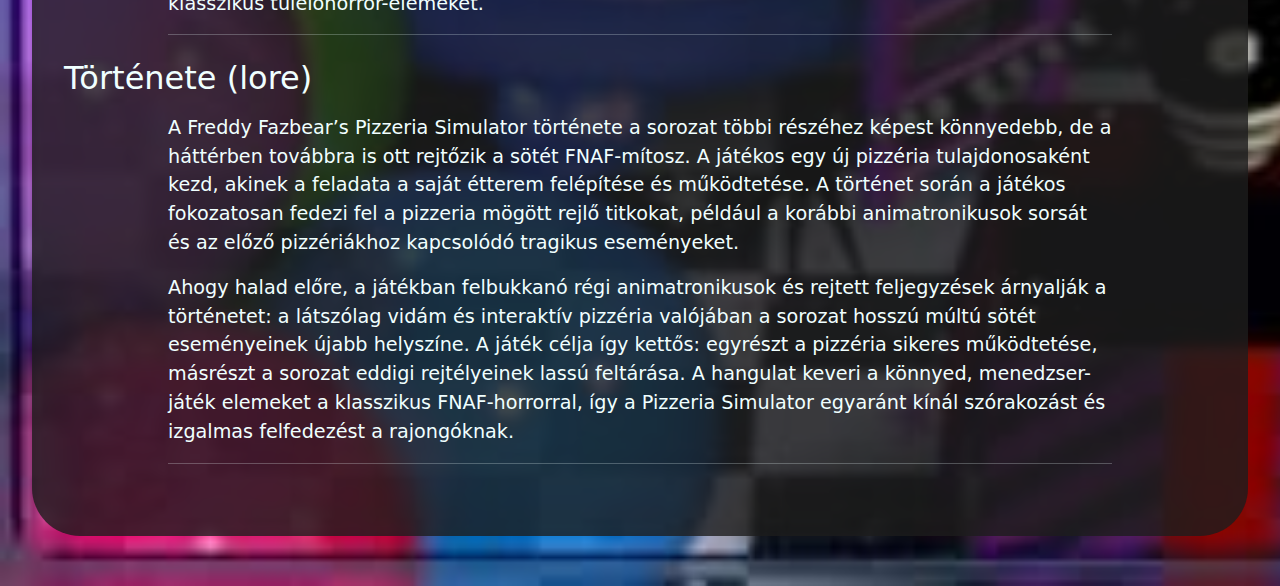
<file: fnaf7.html>
<!DOCTYPE html>
<html lang="en">

<head>
    <meta charset="UTF-8">
    <meta name="viewport" content="width=device-width, initial-scale=1.0">
    <title>Freddy Fazbears Pizzeria Simulator</title>
    <link href="https://cdn.jsdelivr.net/npm/bootstrap@5.3.3/dist/css/bootstrap.min.css" rel="stylesheet">
    <link rel="stylesheet" href="./style.css">
    <link rel="icon" href="./kepek/pizza_icon.webp">
    <style>
        body {
            background-image: url(./kepek/fnaf-pizzeria-simulator_hater.jpg);
            
            background-size: cover;
            background-repeat: no-repeat;
        }
    </style>
</head>

<body class="telo-hatter">
    <img src="./kepek/pizzeriabanner.webp" id="fnaf1_img" class="telo-focim" alt="Five Nights at Freddy's">
    <div class="content telo-meret">
        <nav class="navbar navbar-expand-sm">
            <header class="navbar_center">
                <ul class="navbar-nav">
                    <li class="nav-item">
                        <a class="nav-link" href="index.html">Főoldal</a>
                    </li>
                    <li class="nav-item">
                        <a class="nav-link" href="fnaf1.html">Fnaf 1</a>
                    </li>
                    <li class="nav-item">
                        <a class="nav-link" href="fnaf2.html">Fnaf 2</a>
                    </li>
                    <li class="nav-item">
                        <a class="nav-link" href="fnaf3.html">Fnaf 3</a>
                    </li>
                    <li class="nav-item">
                        <a class="nav-link" href="fnaf4.html">Fnaf 4</a>
                    </li>
                    <li class="nav-item">
                        <a class="nav-link" href="fnaf5.html">Fnaf 5</a>
                    </li>
                    <li class="nav-item">
                        <a class="nav-link" href="fnaf6.html">Fnaf 6</a>
                    </li>
                    <li class="nav-item">
                        <a class="nav-link" href="fnaf8.html">Fnaf 8</a>
                    </li>
                    <li class="nav-item">
                        <a class="nav-link" href="./quiz.html">Quiz játék</a>
                    </li>
                </ul>
            </header>
        </nav>
        <div class="my-5 telo-meret">

            <p>
                A Five Nights at Freddy's: Sister Location a népszerű FNAF sorozat ötödik része, amelyet szintén Scott
                Cawthon fejlesztett.
                A játék 2016. október 7-én jelent meg számítógépekre, később pedig konzolokra és mobil eszközökre is
                elérhetővé vált.
                A Sister Location a sorozat hagyományos kattintgatós túlélőhorror mechanikáit új elemekkel
                és történetvezetéssel ötvözi, különleges figyelmet fordítva a karakterek interakcióira és a rejtett
                titkok felfedezésére.
            </p>
            <h2>Steamen a leírása:</h2>
            <div class="row">
                <div class="col-sm-9 col-md-8">
                    <div class="leiras behuzas telo-meret">
                        <p><i>
                                Bemutatjuk a Five Nights at Freddy's ünnepi hangulatú, könnyedebb kalandját:
                                a Freddy Fazbear’s Pizzeria Simulator játékban te irányíthatod a saját pizzériádat!
                                Tervezd meg a pizzákat, etesd a gyerekeket, és szerezz minél magasabb pontszámot!
                            </i>
                        </p>
                    </div>
                </div>
                <div class="col-md-2 col-sm-10">
                    <img src="./kepek/leafty.webp" class="kep">
                </div>
                <hr>
            </div>
            <h2>Játékmenet</h2>
            <div class="behuzas telo-meret">
                <p>
                    A Freddy Fazbear’s Pizzeria Simulator játékmenete a sorozat korábbi részeihez képest jelentősen
                    eltér:
                    a játékos egy pizzéria tulajdonosát irányítja, akinek feladata a saját étterem felépítése,
                    menedzselése és fejlesztése.
                    A játék két fő részből áll: a napközbeni menedzser szakaszból és az éjszakai túlélő szakaszból.
                </p>
                <p>
                    A menedzser részben a játékos pizzákat tervezhet, a berendezéseket fejlesztheti, alkalmazottakat
                    vehet fel, és a gyerekek szórakoztatására figyelhet.
                    A cél a pizzeria bevételének maximalizálása és a vendégek elégedettségének fenntartása.
                </p>
                <p>
                    Az éjszakai szakaszban a játék visszatér a klasszikus FNAF-túlélő mechanikákhoz:
                    az étteremben hagyott animatronikusok életre kelnek, és a játékosnak meg kell védenie magát a
                    támadásaiktól.
                    A játékosnak figyelnie kell a kamerákat, a különböző helyiségeket és az animatronikusok
                    viselkedését, miközben gyorsan reagál a veszély jeleire.
                </p>
                <p>
                    A kampány öt egymást követő, egyre nehezedő éjszakából áll, amelyek során új animatronikusok és
                    rejtett titkok jelennek meg.
                    A játékos hibája azonnali „Játék vége” képernyőhöz vezethet, miközben a menedzser rész és a túlélő
                    rész kombinációja egyedülálló élményt kínál a FNAF-sorozatban.
                    A játékmenet így egyszerre ötvözi a stratégiai gondolkodást, a kreativitást és a klasszikus
                    túlélőhorror-elemeket.
                </p>
                <hr>
            </div>
            <h2>Története (lore)</h2>
            <div class="behuzas telo-meret">
                <p>
                    A Freddy Fazbear’s Pizzeria Simulator története a sorozat többi részéhez képest könnyedebb, de a
                    háttérben továbbra is ott rejtőzik a sötét FNAF-mítosz.
                    A játékos egy új pizzéria tulajdonosaként kezd, akinek a feladata a saját étterem felépítése és
                    működtetése.
                    A történet során a játékos fokozatosan fedezi fel a pizzeria mögött rejlő titkokat, például a
                    korábbi animatronikusok sorsát és az előző pizzériákhoz kapcsolódó tragikus eseményeket.
                </p>
                <p>
                    Ahogy halad előre, a játékban felbukkanó régi animatronikusok és rejtett feljegyzések árnyalják a
                    történetet: a látszólag vidám és interaktív pizzéria valójában a sorozat hosszú múltú sötét
                    eseményeinek újabb helyszíne.
                    A játék célja így kettős: egyrészt a pizzéria sikeres működtetése, másrészt a sorozat eddigi
                    rejtélyeinek lassú feltárása.
                    A hangulat keveri a könnyed, menedzser-játék elemeket a klasszikus FNAF-horrorral, így a Pizzeria
                    Simulator egyaránt kínál szórakozást és izgalmas felfedezést a rajongóknak.
                </p>
                <hr>
            </div>

        </div>
    </div>

    </div>
</body>

</html>
</file>
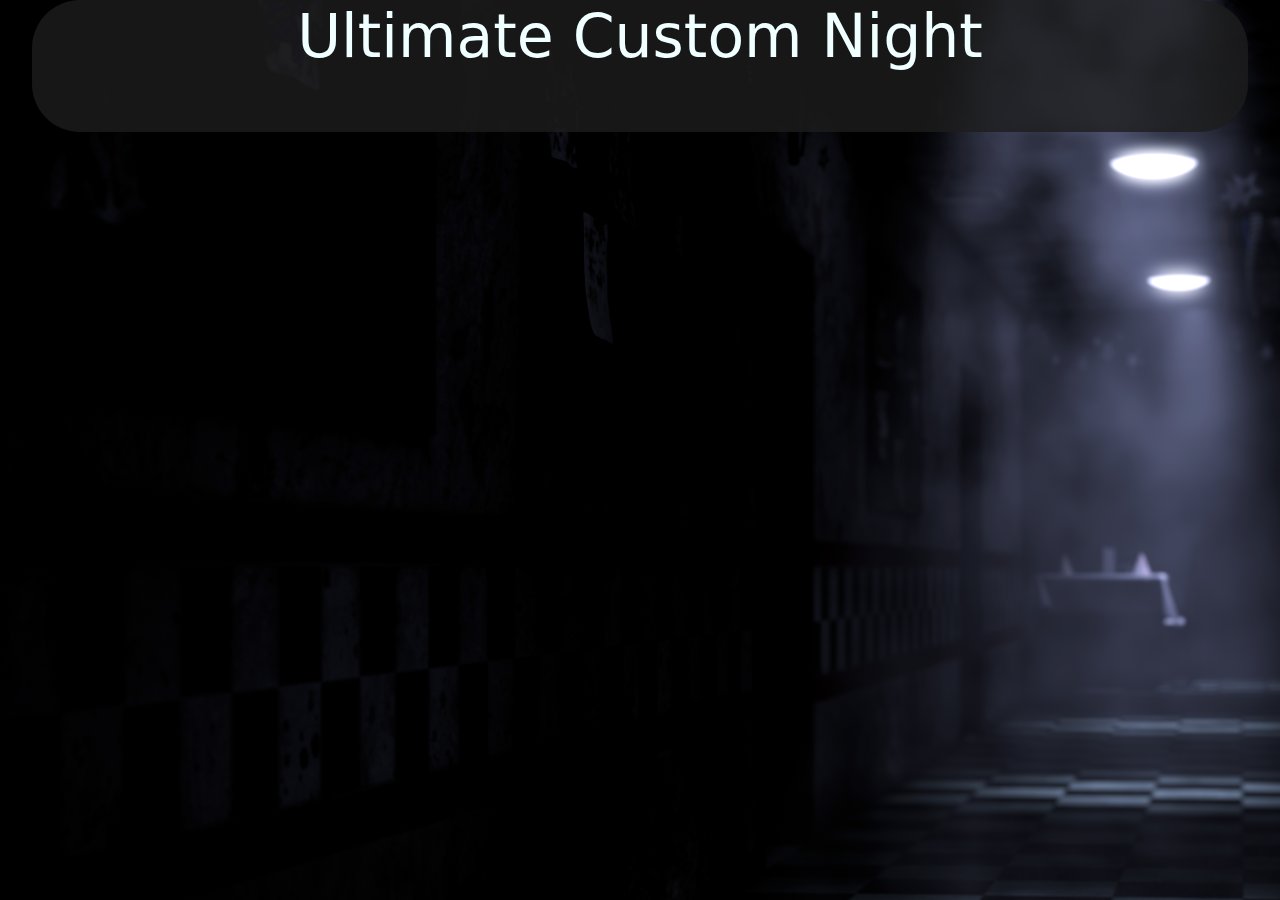
<file: fnaf8.html>
<!DOCTYPE html>
<html lang="en">
<head>
    <meta charset="UTF-8">
    <meta name="viewport" content="width=device-width, initial-scale=1.0">
    <title>Ultimate Custom Night</title>
    <link href="https://cdn.jsdelivr.net/npm/bootstrap@5.3.3/dist/css/bootstrap.min.css" rel="stylesheet">
    <link rel="stylesheet" href="./style.css">
</head>
<body>
    <div class="content">
        <h1>Ultimate Custom Night</h1>
        <p></p>
    </div>
</body>
</html>
</file>
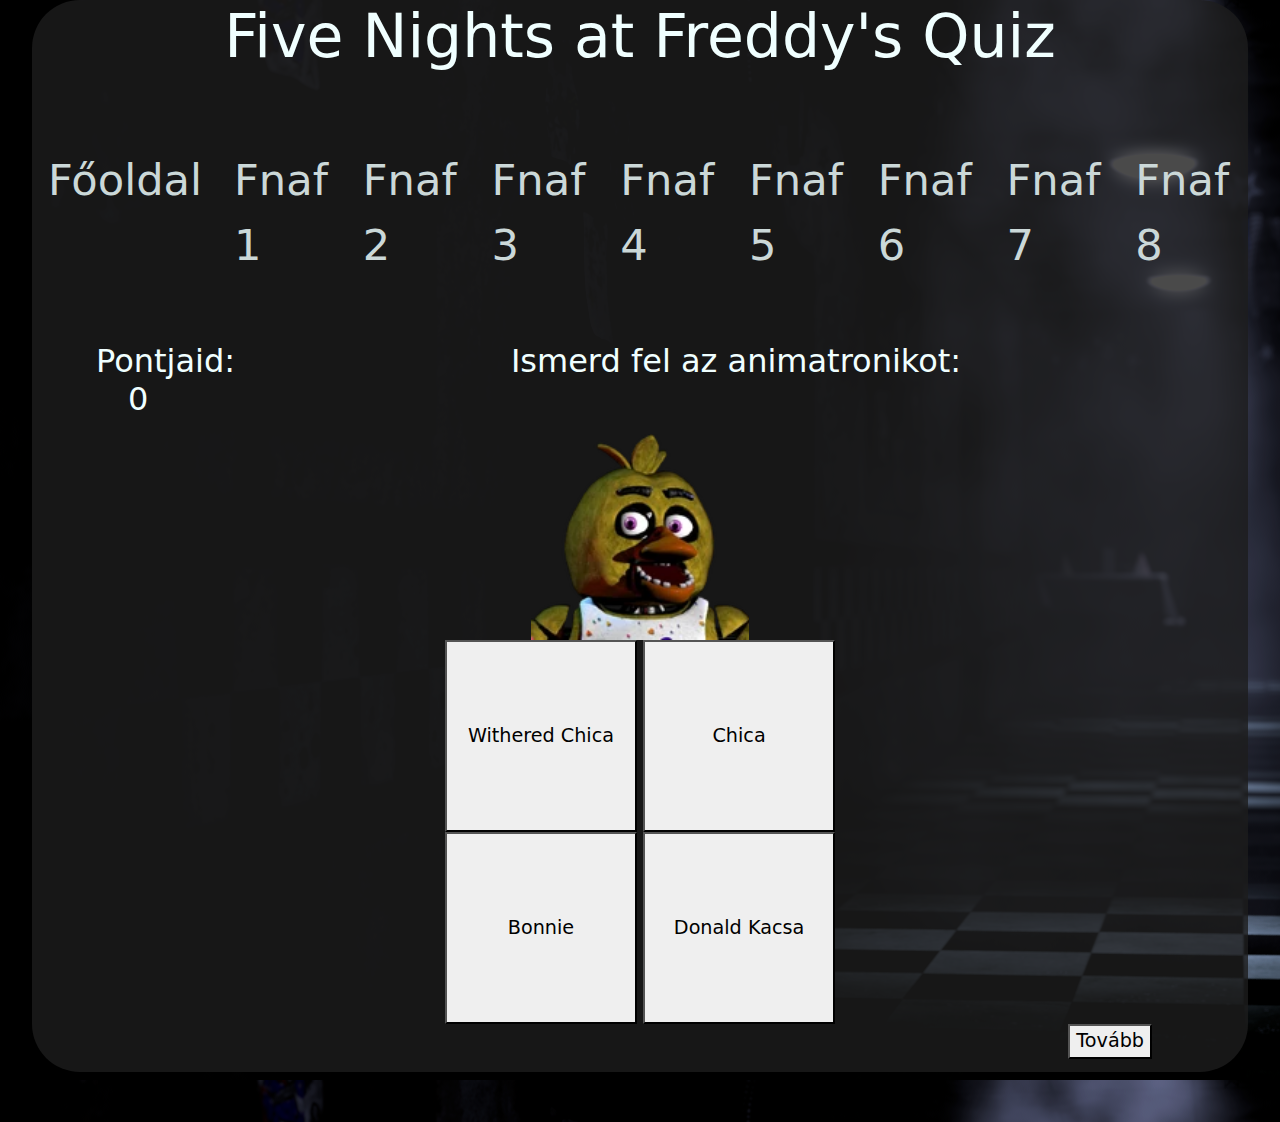
<file: quiz.html>
<!DOCTYPE html>
<html lang="en">

<head>
    <meta charset="UTF-8">
    <meta name="viewport" content="width=device-width, initial-scale=1.0">
    <title>Five Nights at Freddy's Quiz</title>
    <link href="https://cdn.jsdelivr.net/npm/bootstrap@5.3.3/dist/css/bootstrap.min.css" rel="stylesheet">
    <link rel="stylesheet" href="./style.css">
</head>

<body>
    <div class="content telo-meret">
        <h1>Five Nights at Freddy's Quiz</h1>
        <nav class="navbar navbar-expand-sm">
            <header class="navbar_center">
                <ul class="navbar-nav">
                    <li class="nav-item">
                        <a class="nav-link" href="index.html">Főoldal</a>
                    </li>
                    <li class="nav-item">
                        <a class="nav-link" href="fnaf1.html">Fnaf 1</a>
                    </li>
                    <li class="nav-item">
                        <a class="nav-link" href="fnaf2.html">Fnaf 2</a>
                    </li>
                    <li class="nav-item">
                        <a class="nav-link" href="fnaf3.html">Fnaf 3</a>
                    </li>
                    <li class="nav-item">
                        <a class="nav-link" href="fnaf4.html">Fnaf 4</a>
                    </li>
                    <li class="nav-item">
                        <a class="nav-link" href="fnaf5.html">Fnaf 5</a>
                    </li>
                    <li class="nav-item">
                        <a class="nav-link" href="fnaf6.html">Fnaf 6</a>
                    </li>
                    <li class="nav-item">
                        <a class="nav-link" href="fnaf7.html">Fnaf 7</a>
                    </li>
                    <li class="nav-item">
                        <a class="nav-link" href="fnaf8.html">Fnaf 8</a>
                    </li>
                </ul>
            </header>
        </nav>
        <div class="my-5">
            <div class="row">
                <div class="col-md-2 col-sm-10">
                    <h2>Pontjaid: <div id="pont"></div>
                    </h2>
                </div>
                <div class="col-md-8 col-sm-10">
                    <h2 class="center">Ismerd fel az animatronikot:</h2>
                </div>
            </div>


            <div id="kerdes1">
                <img src="./kepek/quiz_kepek/Chica.webp" class="quiz-kep" alt="Sárga csirke">
                <div class="kozep">
                    <button onclick="quiz('helytelen')" class="gomb" id="helytelen1">Withered Chica</button>
                    <button onclick="quiz('helyes')" class="gomb" id="helyes">Chica</button>
                </div>
                <div class="kozep">
                    <button onclick="quiz('helytelen')" class="gomb" id="helytelen2">Bonnie</button>
                    <button onclick="quiz('helytelen')" class="gomb" id="helytelen3">Donald Kacsa</button>
                </div>
                <div class="valasz">
                </div>
                <div class="tovabb">
                    <button class="tovabb_gomb" onclick="quiz('tovabb')">Tovább</button>
                </div>
            </div>
            <div id="kerdes2">
                <img src="./kepek/quiz_kepek/nightmarefreddy.webp" class="quiz-kep" alt="">
                <div class="kozep">
                    <button onclick="quiz2('helyes')" class="gomb" id="helyes2">Nightmare Fredbear</button>
                    <button onclick="quiz2('helytelen')" class="gomb" id="helytelen4">Freddy Fazbear</button>
                </div>
                <div class="kozep">
                    <button onclick="quiz2('helytelen')" class="gomb" id="helytelen5">Fredbear</button>
                    <button onclick="quiz2('helytelen')" class="gomb" id="helytelen6">Withered Freddy</button>
                </div>
                <div class="valasz2">
                </div>
                <div class="tovabb">
                    <button class="tovabb_gomb" onclick="tovabb2()">Tovább</button>
                </div>
            </div>
            <div id="kerdes3">
                <img src="./kepek/quiz_kepek/Lefty.webp" class="quiz-kep" alt="">
                <div class="kozep">
                    <button onclick="quiz3('helytelen')" class="gomb" id="helytelen7">Scrap Trap</button>
                    <button onclick="quiz3('helytelen')" class="gomb" id="helytelen8">Rockstar Freddy</button>
                </div>
                <div class="kozep">
                    <button onclick="quiz3('helytelen')" class="gomb" id="helytelen9">Black Freddy</button>
                    <button onclick="quiz3('helyes')" class="gomb" id="helyes3">Lefty</button>
                </div>
                <div class="valasz3">
                </div>
                <div class="tovabb">
                    <button class="tovabb_gomb" onclick="tovabb2('tovabb2')">Tovább</button>
                </div>
            </div>
        </div>
    </div>
    <script>
        let pont = 0
        document.querySelector("#pont").innerHTML = `<p>${pont}</p>`
        function quiz(gomb_fajta) {
            if (gomb_fajta === "helyes") {
                document.getElementById("helyes").style.backgroundColor = "green";
                document.getElementById("helytelen1").style.backgroundColor = "rgb(160, 0, 0)";
                document.getElementById("helytelen2").style.backgroundColor = "rgb(160, 0, 0)";
                document.getElementById("helytelen3").style.backgroundColor = "rgb(160, 0, 0)";
                document.querySelector(".valasz").innerHTML = "<h3 class='helyes'>Helyes válasz!</h3>"
                if (pont === 0) {
                    pont = pont + 1
                    document.querySelector("#pont").innerHTML = `<p>${pont}</p>`
                }
            } else if (gomb_fajta === "helytelen") {
                document.getElementById("helyes").style.backgroundColor = "green";
                document.getElementById("helytelen1").style.backgroundColor = "rgb(160, 0, 0)";
                document.getElementById("helytelen2").style.backgroundColor = "rgb(160, 0, 0)";
                document.getElementById("helytelen3").style.backgroundColor = "rgb(160, 0, 0)";
                document.querySelector(".valasz").innerHTML = "<h3 class='helytelen'>Helytelen válasz!</h3>"
                document.querySelector("#pont").innerHTML = `<p>${pont}</p>`
            }

            if (gomb_fajta === "tovabb") {
                document.getElementById("kerdes1").style.display = "none"
                document.getElementById("kerdes2").style.display = "block"
            }
        }
        function quiz2(gomb_fajta2) {
            if (gomb_fajta2 === "helyes") {
                document.getElementById("helyes2").style.backgroundColor = "green";
                document.getElementById("helytelen4").style.backgroundColor = "rgb(160, 0, 0)";
                document.getElementById("helytelen5").style.backgroundColor = "rgb(160, 0, 0)";
                document.getElementById("helytelen6").style.backgroundColor = "rgb(160, 0, 0)";
                document.querySelector(".valasz2").innerHTML = "<h3 class='helyes'>Helyes válasz!</h3>"
                if (pont <= 1) {
                    pont = pont + 1
                    document.querySelector("#pont").innerHTML = `<p>${pont}</p>`
                }
            } else if (gomb_fajta2 === "helytelen") {
                document.getElementById("helyes2").style.backgroundColor = "green";
                document.getElementById("helytelen4").style.backgroundColor = "rgb(160, 0, 0)";
                document.getElementById("helytelen5").style.backgroundColor = "rgb(160, 0, 0)";
                document.getElementById("helytelen6").style.backgroundColor = "rgb(160, 0, 0)";
                document.querySelector(".valasz2").innerHTML = "<h3 class='helytelen'>Helytelen válasz!</h3>"
                document.querySelector("#pont").innerHTML = `<p>${pont}</p>`
            }
        }
        function tovabb2() {
            document.getElementById("kerdes2").style.display = "none"
            document.getElementById("kerdes3").style.display = "block"
        }
        function quiz3(gomb_fajta3) {
            if (gomb_fajta3 === "helyes") {
                document.getElementById("helyes3").style.backgroundColor = "green";
                document.getElementById("helytelen7").style.backgroundColor = "rgb(160, 0, 0)";
                document.getElementById("helytelen8").style.backgroundColor = "rgb(160, 0, 0)";
                document.getElementById("helytelen9").style.backgroundColor = "rgb(160, 0, 0)";
                document.querySelector(".valasz3").innerHTML = "<h3 class='helyes'>Helyes válasz!</h3>"
                if (pont <= 2) {
                    pont = pont + 1
                    document.querySelector("#pont").innerHTML = `<p>${pont}</p>`
                }
            } else if (gomb_fajta3 === "helytelen") {
                document.getElementById("helyes3").style.backgroundColor = "green";
                document.getElementById("helytelen7").style.backgroundColor = "rgb(160, 0, 0)";
                document.getElementById("helytelen8").style.backgroundColor = "rgb(160, 0, 0)";
                document.getElementById("helytelen9").style.backgroundColor = "rgb(160, 0, 0)";
                document.querySelector(".valasz3").innerHTML = "<h3 class='helytelen'>Helytelen válasz!</h3>"
                document.querySelector("#pont").innerHTML = `<p>${pont}</p>`
            }
        }
    </script>
</body>

</html>
</file>
<file: style.css>
body {
    background-image: url(./kepek/hatter1.png);
    background-color: black;
    color: azure;
    font-size: larger;
    margin-bottom: 50px;
}

h1 {
    font-size: 60px;
    margin-bottom: 60px;
    text-align: center;
}

.navbar_center {
    margin: auto;
    font-size: large;
    font-size: 225%;
}

.nav-link {
    color: rgb(203, 216, 216);
}

div {
    margin-left: 2rem;
    margin-right: 2rem;
}

.behuzas {
    margin-left: 6rem;
    margin-right: 6rem;
    padding: 0.5rem;
}

.content {
    background-color: rgba(29, 29, 29, 0.8);
    border-radius: 3rem;
    overflow: auto;
}

#fooldal {
    max-width: 100%;
    display: block;
    margin: auto;
}

#fnaf1_img {
    max-width: 40%;
    display: block;
    margin: auto;
    margin-top: 10px;
    margin-bottom: 10px;
    width: auto;
    height: 340px;
}

.button {
    padding: 0.4rem;
    background-color: transparent;
    color: white;
    border: 0px solid transparent;
}

.button:hover{
    color: red;
}

.nav-link:hover {
    background-color: rgba(0, 0, 0, 0.5);
    border-radius:10px ;
    color: rgb(161, 38, 38);
    font-weight: 500;
}

li {
    margin-left: 0.5rem;
    margin-right: 0.5rem;
}

.jumpscare {
    width: 100%;
}

.telo-focim-fnaf8{
    width: 100%;
}

.center{
    text-align: center;
}

.leiras {
    margin-right: 20rem;
}

.videok {
    width: 70%;
    border: 2px solid gray;
    background-color: rgb(17, 17, 17);
}

.video {
    width: 100%;
}

h3 {
    color: antiquewhite;
}

.kep{
    max-width: 80%;
    float: right;
}

.quiz-kep{
    display: block;
    margin: auto;
    width: 20%;
}

.gomb{
    width: 12rem;
    height: 12rem;
}

.kozep{
    text-align: center;
    margin: auto;
}

.helyes{
    text-align: center;
    color: green;
    text-decoration: underline;
}

.helytelen{
    text-align: center;
    color: red;
    text-decoration: underline;
}

#kerdes2{
    display: none;
}

#kerdes3{
    display: none;
}

#kerdes4{
    display: none;
}

#kerdes5{
    display: none;
}

#kerdes6{
    display: none;
}

#kerdes7{
    display: none;
}

.tovabb_gomb{
    float: right;
}

@media(max-width: 979px) {
    .telo-meret {
        margin-left: 0;
        margin-right: 0;
        text-align: center;
        border-radius: 0px;
    }

    .telo-hatter {
        background-image: url(./kepek/telo-hatter.jpg);
        background-size: cover;
        background-repeat: repeat-y;
        background-position: center;
    }

    .telo-videok {
        width: 100%;
    }

    .quiz-kep{
        width: 100%;
    }
}
</file>
